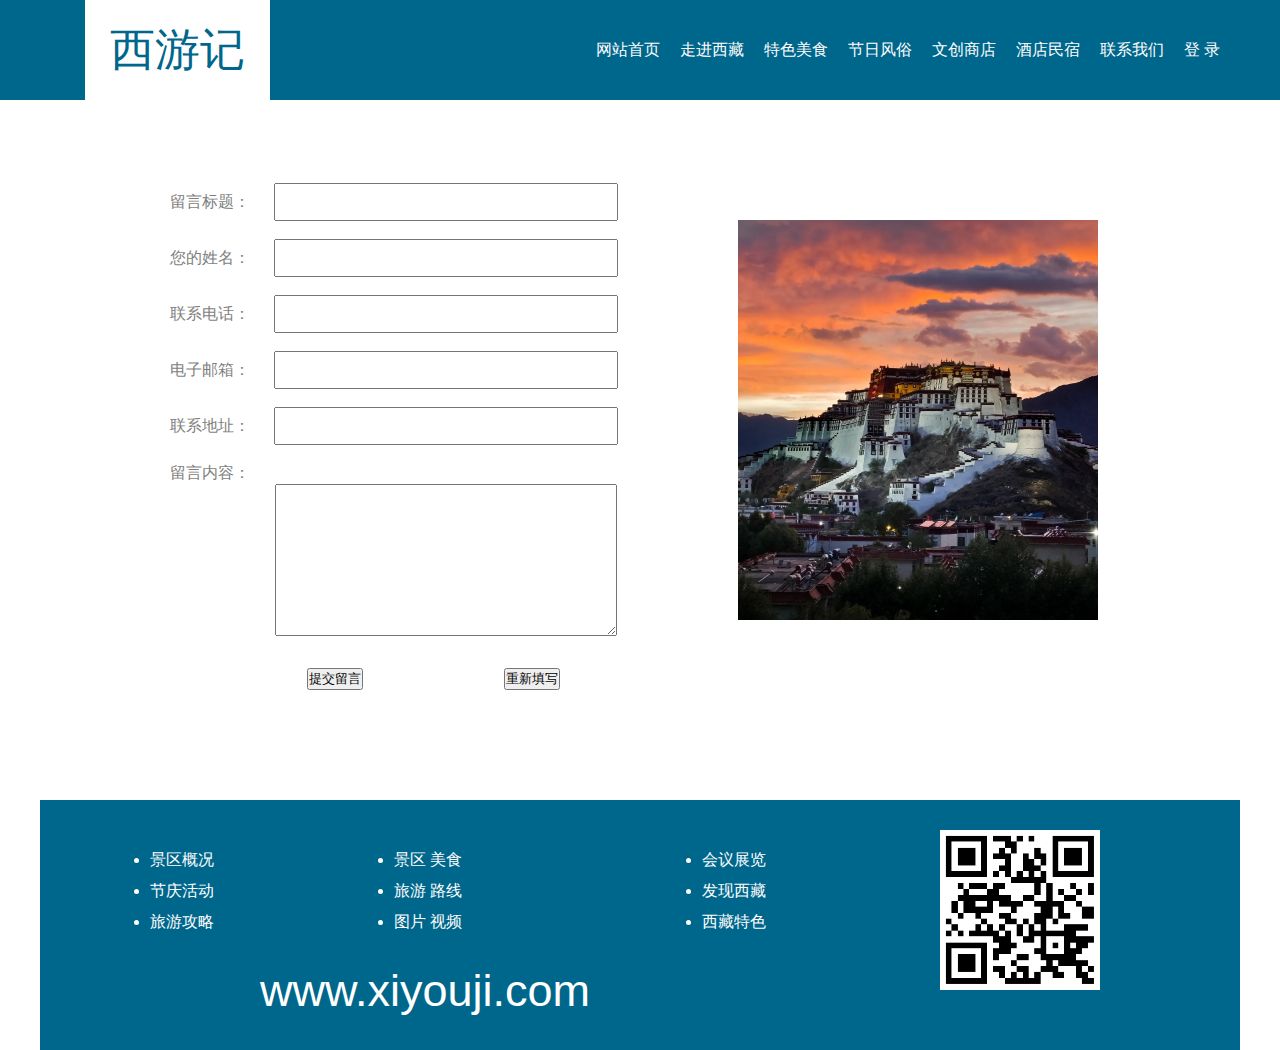
<file: html/contact.html>
<!DOCTYPE html>
<html lang="en">

<head>
  <meta charset="UTF-8" />
  <meta http-equiv="X-UA-Compatible" content="IE=edge" />
  <meta name="viewport" content="width=device-width, initial-scale=1.0" />
  <title>联系我们</title>
  <link rel="stylesheet" href="../css/base.css" />
  <link rel="stylesheet" href="../css/nav.css" />
  <link rel="stylesheet" href="../css/contact.css" />
  
</head>

<body>
  <header>
   <!-- nav-start -->
   <div class="nav">
    <div class="wrapper">
      <div class="title">西游记</div>
      <div class="navbar">
        <ul class="sort">
          <li><a href="../html/login.html">登  录</a> </li>
          <li><a href="../html/contact.html">联系我们</a> </li>
          <li> <a href="../html/hotel.html">酒店民宿</a> </li>
          <li><a href="../html/shop.html">文创商店</a> </li>
          <li><a href="../html/culture.html">节日风俗</a> </li>
          <li><a href="../html/cuisine.html">特色美食</a> </li>
          <li><a href="../html/viewshow.html">走进西藏</a> </li>
          <li><a href="../html/index.html">网站首页</a> </li>
        </ul>
      </div>
    </div>
  </div>
  <!-- nav end -->
  </header>
  <div class="wrapper">
    <div class="big_box">
      <div class="left">
        <div class="list">
          <br />
          <form action="#" method="post" name="form">
            <label for="title">留言标题：</label>
            <input type="text" id="title" /><br /><br />
            <label for="username">您的姓名：</label>
            <input type="text" id="username" /><br /><br />
            <label for="phone">联系电话：</label>
            <input type="text" id="phone" /><br /><br />
            <label for="email">电子邮箱：</label>
            <input type="text" id="email" /><br /><br />
            <label for="ad">联系地址：</label>
            <input type="text" id="ad" /><br /><br />
            <label for="contents">留言内容：</label><br />
            <textarea id="contents" cols="30" rows="10"></textarea><br /><br />
            <button class="bt_1">提交留言</button>
            <button class="bt_2">重新填写</button>
          </form>
        </div>
      </div>
      <div class="right">
        <img src="../images/scenery13.jpg" alt="">
      </div>
    </div>
     <!-- footer start-->
    <div class="footer">
      <ul class="sort1">
        <li><a href="#">景区概况</a></li><br>
        <li><a href="#">节庆活动</a></li><br>
        <li><a href="#">旅游攻略</a></li>
      </ul>
      <ul class="sort2">
        <li><a href="#">景区 美食</a></li><br>
        <li><a href="#">旅游 路线</a></li><br>
        <li><a href="#">图片 视频</a></li>
      </ul>
      <ul class="sort3">
        <li><a href="#">会议展览</a></li><br>
        <li><a href="#">发现西藏</a></li><br>
        <li><a href="#">西藏特色</a></li>
      </ul>
      <img src="../images/erweima.jpg">
      <p class="website">www.xiyouji.com</p>
    </div>
  </div>
    <!-- footer end -->
</body>

</html>
</file>
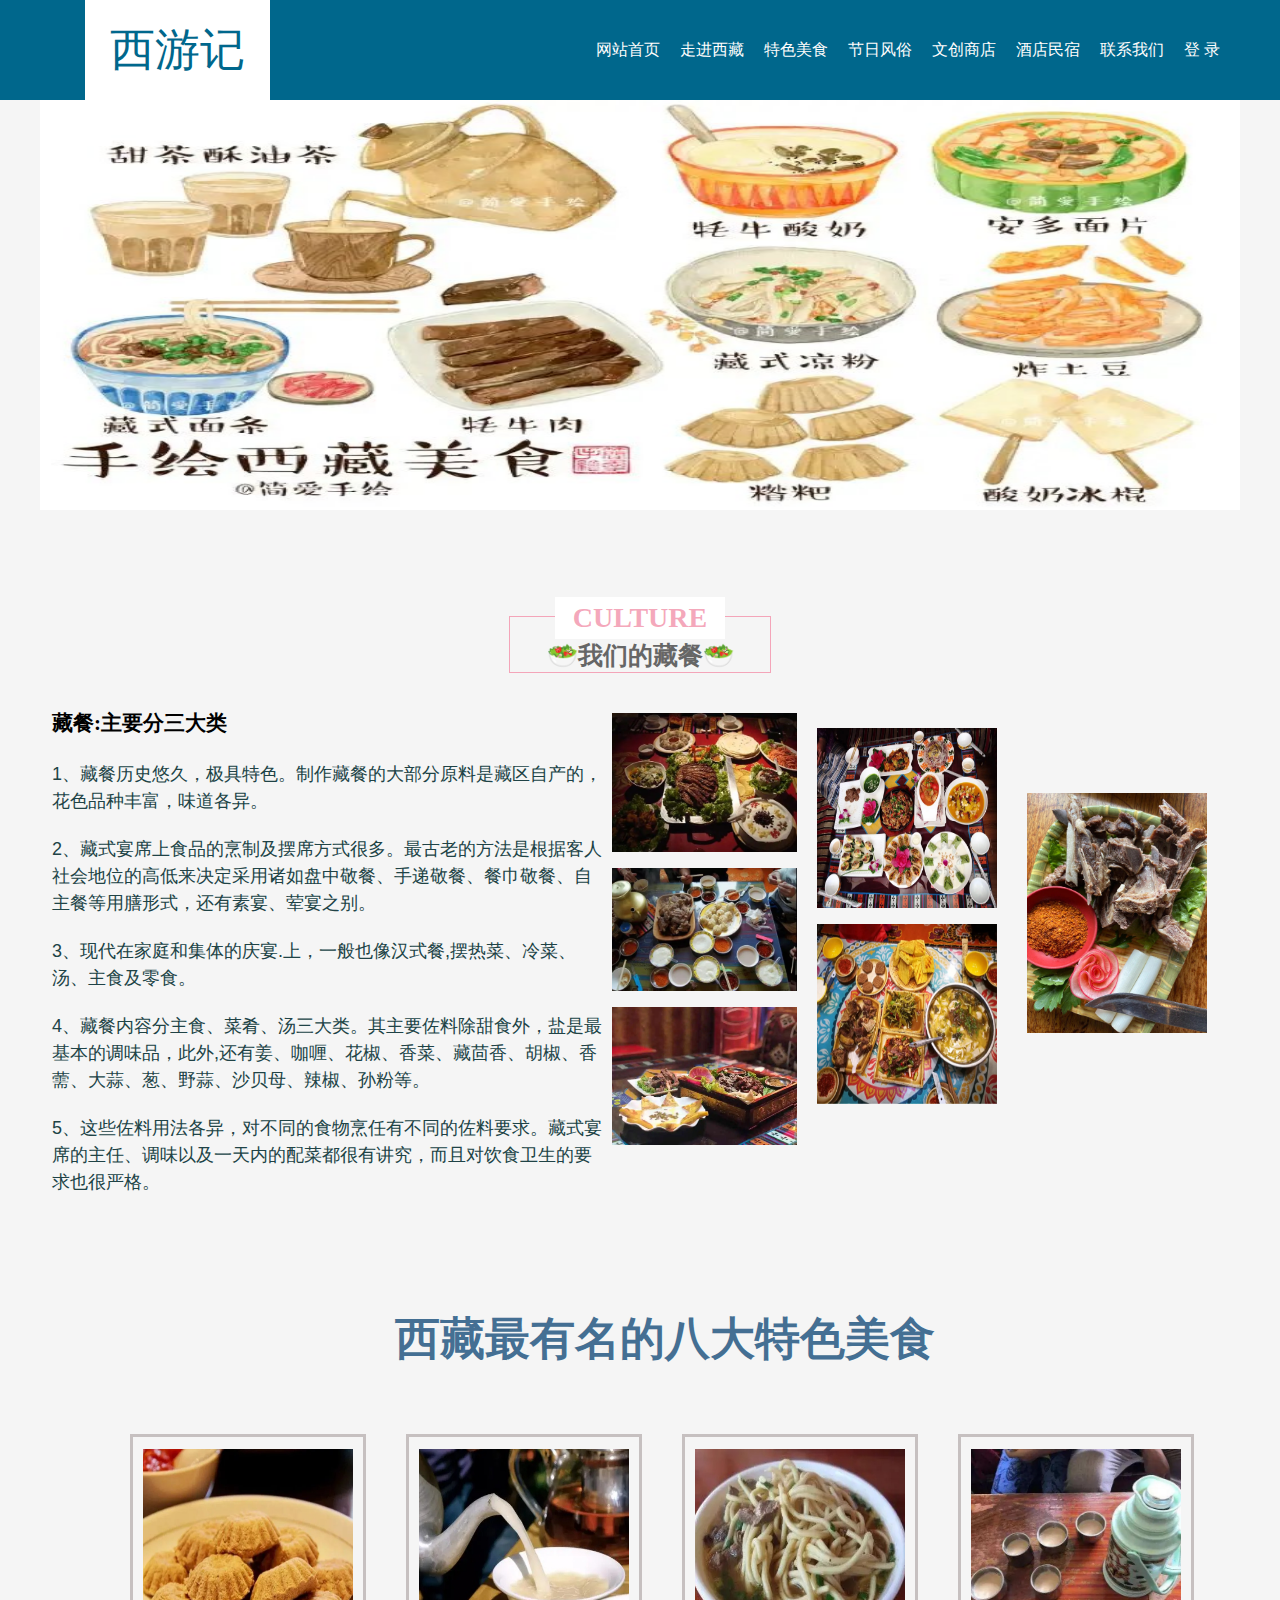
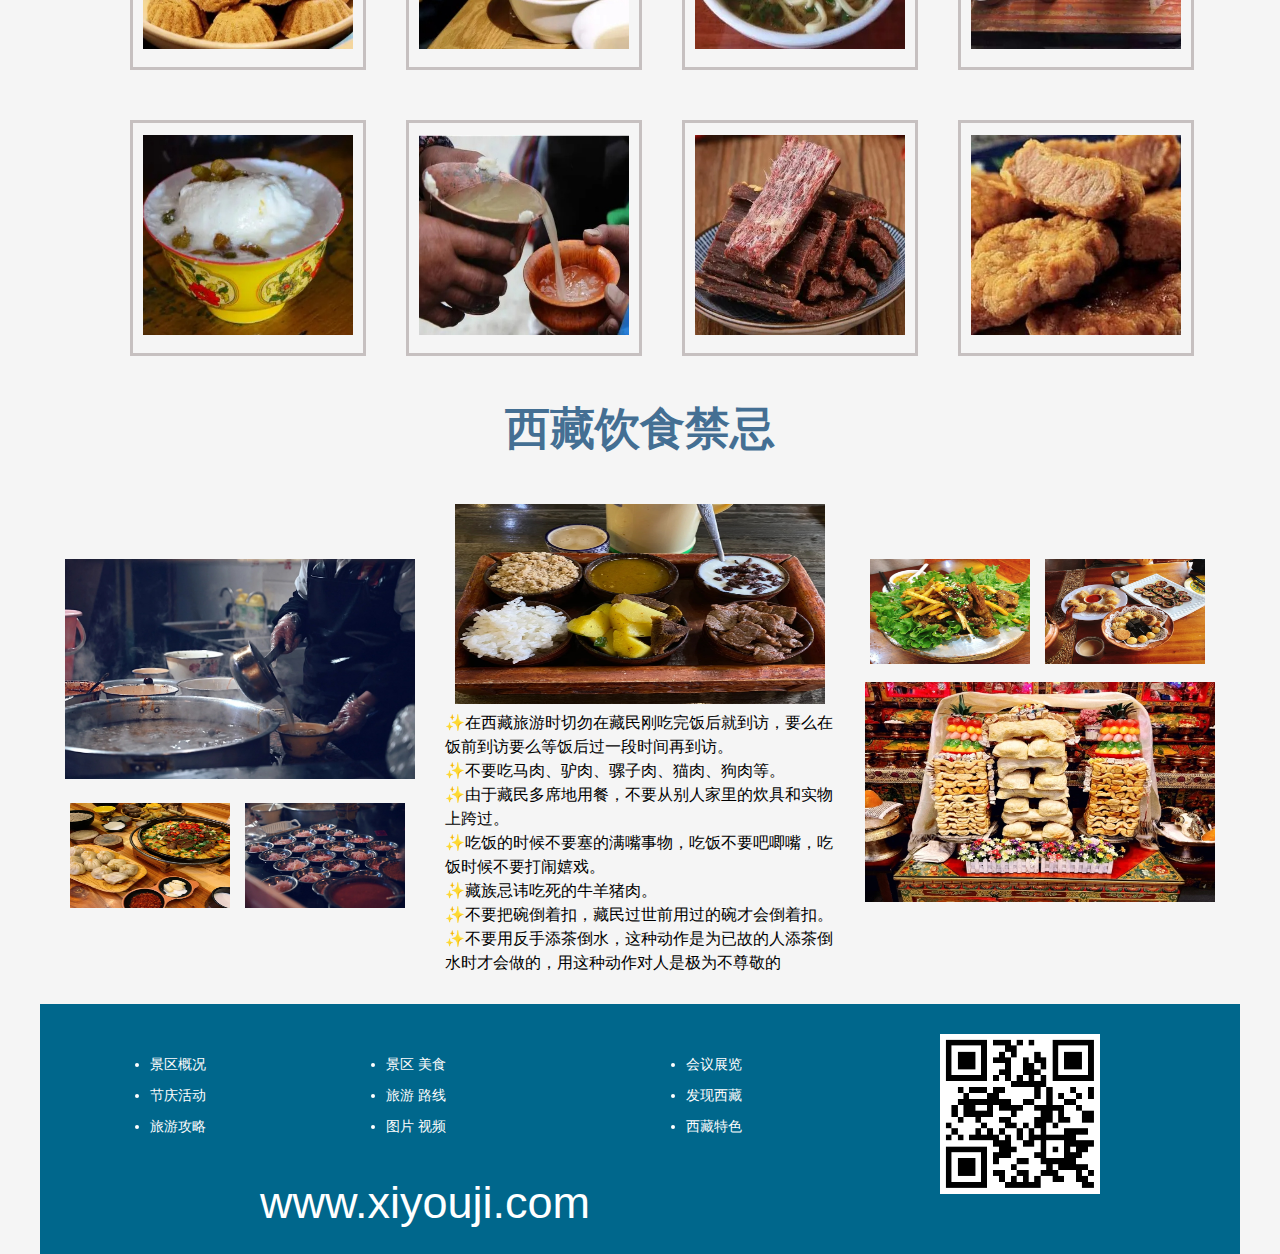
<file: html/cuisine.html>
<!DOCTYPE html>
<html lang="en">
<head>
    <meta charset="UTF-8">
    <meta http-equiv="X-UA-Compatible" content="IE=edge">
    <meta name="viewport" content="width=device-width, initial-scale=1.0">
    <title>美食</title>
    <link rel="stylesheet" href="../css/base.css">
    <link rel="stylesheet" href="../css/nav.css">
    <link rel="stylesheet" href="../css/cui.css">
</head>
<body>
    <header>
        <!-- nav-start -->
    <div class="nav">
      <div class="wrapper">
        <div class="title">西游记</div>
        <div class="navbar">
          <ul class="sort">
            <li><a href="../html/login.html">登  录</a> </li>
            <li><a href="../html/contact.html">联系我们</a> </li>
            <li> <a href="../html/hotel.html">酒店民宿</a> </li>
            <li><a href="../html/shop.html">文创商店</a> </li>
            <li><a href="../html/culture.html">节日风俗</a> </li>
            <li><a href="../html/cuisine.html">特色美食</a> </li>
            <li><a href="../html/viewshow.html">走进西藏</a> </li>
            <li><a href="../html/index.html">网站首页</a> </li>
          </ul>
        </div>
      </div>
    </div>
    <!-- nav end -->
    </header>
    <div class="wrapper">
      <div class="banner">
        <img src="../images/cuision1.png" alt="">
    </div>
      <!-- culture start -->
    <div class="culture">
        <div class="cul-title">
          <p>culture</p>
          <span>🥗我们的藏餐🥗</span>
        </div>
        <div class="introduce">
          <div class="int-text">
            <h2>藏餐:主要分三大类</h2>
            <br>
            <p>1、藏餐历史悠久，极具特色。制作藏餐的大部分原料是藏区自产的，花色品种丰富，味道各异。</p>
            <br>
            <p>2、藏式宴席上食品的烹制及摆席方式很多。最古老的方法是根据客人社会地位的高低来决定采用诸如盘中敬餐、手递敬餐、餐巾敬餐、自主餐等用膳形式，还有素宴、荤宴之别。</p>
            <br>
            <p>3、现代在家庭和集体的庆宴.上，一般也像汉式餐,摆热菜、冷菜、汤、主食及零食。</p>
            <br>
            <p>4、藏餐内容分主食、菜肴、汤三大类。其主要佐料除甜食外，盐是最基本的调味品，此外,还有姜、咖喱、花椒、香菜、藏茴香、胡椒、香薷、大蒜、葱、野蒜、沙贝母、辣椒、孙粉等。</p>
            <br>
            <p>5、这些佐料用法各异，对不同的食物烹任有不同的佐料要求。藏式宴席的主任、调味以及一天内的配菜都很有讲究，而且对饮食卫生的要求也很严格。</p>
            <br>
          </div>
          <div class="int-left">
            <img src="../images/cuision3.png" alt="">
            <img src="..//images/cuision4.png" alt="">
            <img src="../images/cuision5.png" alt="">
          </div>
          <div class="int-middle">
            <img src="../images/cuision6.png" alt="">
            <img src="../images/cuision7.png" alt="">
          </div>
          <div class="int-right">
            <img src="../images/cuision8.png" >
          </div>
        </div>
      </div>
      <!-- culture end -->
      <!-- tasty start -->
      <div class="tasty">
        <h1>西藏最有名的八大特色美食</h1>
        <div class="special">
            <div class="tasty1">
                <img src="../images/food1.png" >
                <p>
                    糌粑是藏族牧民的一种主食，它是将青稞炒面，先炒后磨，吃的时候加入少量的酥油茶、奶渣、
                    糖等拌匀，用手捏成块就可以放在嘴里吃了。这种食物热量比较大，可以帮助人身体补充热量，
                    其次营养价值又高，常吃它可以帮助藏族牧民充饥御寒。
                </p>
            </div>
            <div class="tasty2">
                <img src="../images/food2.jpg" >
                <p>
                    藏族酥油茶是藏民餐餐必备的茶饮，它主要是用酥油和浓茶制成，口感多样，咸中透着香，甘中有
                    甜，这种茶寒冷的时候喝可以驱寒，吃肉的时候喝可以解腻，饿的时候喝可以充饥，困的时候喝还
                    能解乏提神。
                </p>
            </div>
            <div class="tasty3">
                <img src="../images/food3.jpg" >
                <p>
                    藏面是青藏高原特有的一种面食，也叫碱面，和平原地区的其它面食都不太一样，第一次吃可能很多
                    人会有点不习惯，它色泽微黄，像清汤面，吃着就好像面未完全煮熟透，有点夹生，面量不多。其实
                    藏面的精髓在于汤，因为藏面的汤特别好喝，一般都是用牦牛肉、牦牛骨熬制的骨汤，不添加任何添
                    加剂，都非常鲜美。
                </p>
            </div>
            <div class="tasty4">
                <img src="../images/food4.jpg" >
                <p>
                    藏式甜茶是很多外来游客们的最爱，尤其是拉萨的甜茶，在藏区最有名，说它是甜茶，实际上倒像是一
                    杯奶茶，入口先喝到奶香味，其次才是茶香味。它主要是用红茶、牛奶、白糖等食材制作的，做好的甜
                    茶颜色呈乳黄色，略有点稠，不透明，趁热去喝，香甜可口。
                </p>
            </div>
            <div class="tasty5">
                <img src="../images/food5.jpg" >
                <p>
                    牦牛酸奶是民间非常传统的奶制冷饮，营养丰富，助消化。它是用牦牛奶制作，这种酸奶表层结为含奶油
                    的黄色硬脂奶皮，扒开奶皮，软嫩黏稠的酸奶象豆腐脑一样洁白如雪，芳香扑鼻，入口，酸甜凉爽宜人。
                </p>
            </div>
            <div class="tasty6">
                <img src="../images/food6.jpg">
                <p>
                    青稞酒是藏民最爱喝的一种酒，也是当地人逢年过节，结婚生子，给亲朋好友送礼必不可少的酒。它主要是
                    用青稞制成的，这种酒喝到嘴里绵甜纯净，清香醇厚，并且喝完不会感觉到口渴，头也不会痛。
                </p>
            </div>
            <div class="tasty7">
                <img src="../images/food7.jpg">
                <p>
                    风干牦牛肉干是藏民特别喜爱的一种美食，也是当地的一大特产，都是选择优质的高原牦牛肉经过自然风
                    干晾晒而成，肉干的纹理清晰，看起来可能比较硬，颜色暗红偏黑，但是吃到嘴里疏松又细腻，肉质紧致，
                    越嚼越香。
                </p>
            </div>
            <div class="tasty8">
                <img src="../images/food8.jpg" >
                <p>
                    炸灌肺是西藏的一种特色风味小吃，也叫“洛乍”，在拉萨比较多见，它一般都是用羊肺搭配上面粉、酥油
                    等食材，经过了先煮后炸而成，炸出来的色泽呈现淡褐色，外边酥脆，里边软。
                </p>
            </div>
        </div>
    </div>
    <!-- tasty end -->
          <!-- custom start -->
   <div class="custom">
    <h1>西藏饮食禁忌</h1>
    <div class="content">
      <div class="con-left">
        <div class="custom1"><img src="../images/custom1.jpg" ></div>
        <div class="custom2"><img src="../images/custom3.jpg" ></div>
        <div class="custom3"><img src="../images/custom7.jpg" ></div>
      </div>
      <div class="con-middle">
        <div><img src="../images/custom4.jpg"></div>
        <p>✨在西藏旅游时切勿在藏民刚吃完饭后就到访，要么在饭前到访要么等饭后过一段时间再到访。</p>
        <p>✨不要吃马肉、驴肉、骡子肉、猫肉、狗肉等。</p>
        <p>✨由于藏民多席地用餐，不要从别人家里的炊具和实物上跨过。</p>
        <p>✨吃饭的时候不要塞的满嘴事物，吃饭不要吧唧嘴，吃饭时候不要打闹嬉戏。</p>
        <p>✨藏族忌讳吃死的牛羊猪肉。</p>
        <p>✨不要把碗倒着扣，藏民过世前用过的碗才会倒着扣。</p>
        <p>✨不要用反手添茶倒水，这种动作是为已故的人添茶倒水时才会做的，用这种动作对人是极为不尊敬的</p>
      </div>
      <div class="con-right">
        <div class="custom4"><img src="../images/custom6.jpg" ></div>
        <div class="custom5"><img src="../images/custom5.jpg" ></div>
        <div class="custom6"><img src="../images/custom2.jpg" ></div>
      </div>
    </div>
    <!-- custom end -->
    </div>
        <!-- footer start-->
    <div class="footer">
        <ul class="sort1">
            <li><a href="#">景区概况</a></li><br>
            <li><a href="#">节庆活动</a></li><br>
            <li><a href="#">旅游攻略</a></li>
        </ul>
        <ul class="sort2">
            <li><a href="#">景区 美食</a></li><br>
            <li><a href="#">旅游 路线</a></li><br>
            <li><a href="#">图片 视频</a></li>
        </ul>
        <ul class="sort3">
            <li><a href="#">会议展览</a></li><br>
            <li><a href="#">发现西藏</a></li><br>
            <li><a href="#">西藏特色</a></li>
        </ul>
        <img src="../images/erweima.jpg">
        <p class="website">www.xiyouji.com</p>
    </div>
        <!-- footer end -->

</body>
</html>
</file>
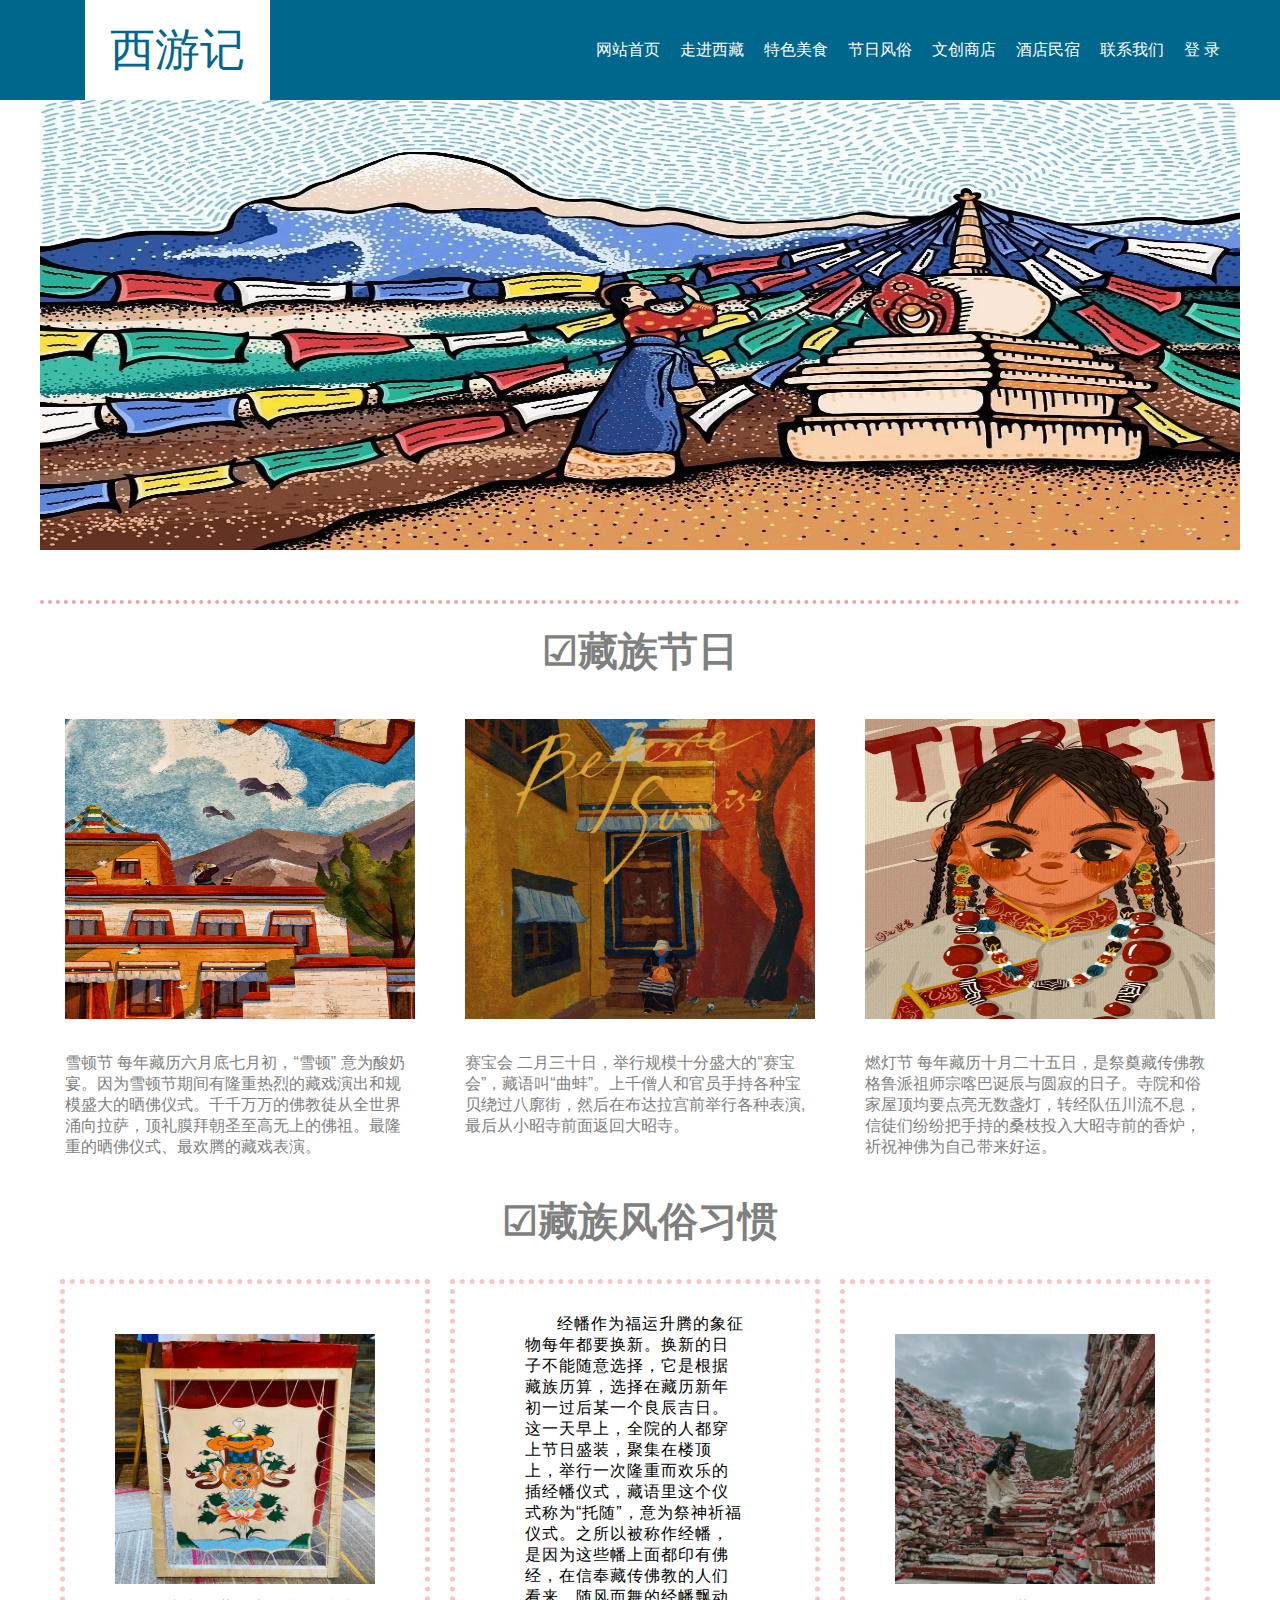
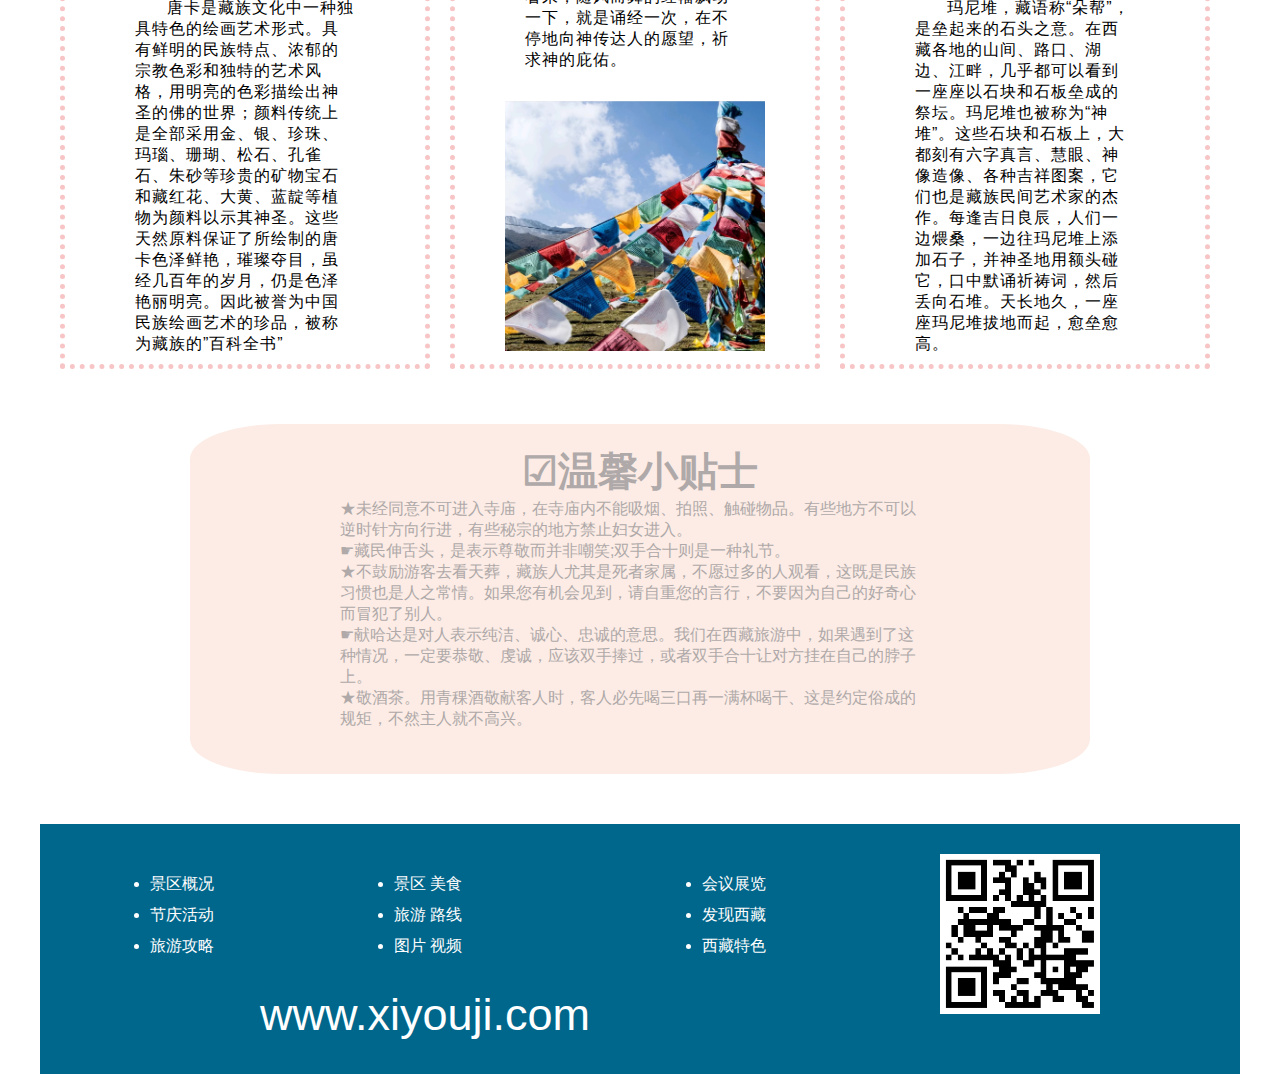
<file: html/culture.html>
<!DOCTYPE html>
<html lang="en">

<head>
  <meta charset="UTF-8">
  <meta http-equiv="X-UA-Compatible" content="IE=edge">
  <meta name="viewport" content="width=device-width, initial-scale=1.0">
  <title>节日风俗</title>
  <link rel="stylesheet" href="../css/base.css">
  <link rel="stylesheet" href="../css/nav.css">
  <link rel="stylesheet" href="../css/culture.css">
</head>

<body>
  <header>
    <!-- nav-start -->
    <div class="nav">
      <div class="wrapper">
        <div class="title">西游记</div>
        <div class="navbar">
          <ul class="sort">
            <li><a href="../html/login.html">登  录</a> </li>
            <li><a href="../html/contact.html">联系我们</a> </li>
            <li> <a href="../html/hotel.html">酒店民宿</a> </li>
            <li><a href="../html/shop.html">文创商店</a> </li>
            <li><a href="../html/culture.html">节日风俗</a> </li>
            <li><a href="../html/cuisine.html">特色美食</a> </li>
            <li><a href="../html/viewshow.html">走进西藏</a> </li>
            <li><a href="../html/index.html">网站首页</a> </li>
          </ul>
        </div>
      </div>
    </div>
    <!-- nav end -->
  </header>
  <div class="wrapper">
    <!-- 焦点图start -->
    <div class="banner">
      <img src="../images/culture-banner.jpg">
    </div>
    <!-- 轮播图end -->
    <div class="asd">
      <h2>☑藏族节日</h2>
      <div class="festival1">
        <img src="../images/culture1.jpg">
        <p>雪顿节
          每年藏历六月底七月初，“雪顿” 意为酸奶宴。因为雪顿节期间有隆重热烈的藏戏演出和规模盛大的晒佛仪式。千千万万的佛教徒从全世界涌向拉萨，顶礼膜拜朝圣至高无上的佛祖。最隆重的晒佛仪式、最欢腾的藏戏表演。</p>
      </div>
      <div class="festival2">
        <img src="../images/culture2.jpg">
        <p>赛宝会
          二月三十日，举行规模十分盛大的“赛宝会”，藏语叫“曲蚌”。上千僧人和官员手持各种宝贝绕过八廓街，然后在布达拉宫前举行各种表演,最后从小昭寺前面返回大昭寺。</p>
      </div>
      <div class="festival3">
        <img src="../images/culture3.jpg">
        <p>燃灯节
          每年藏历十月二十五日，是祭奠藏传佛教格鲁派祖师宗喀巴诞辰与圆寂的日子。寺院和俗家屋顶均要点亮无数盏灯，转经队伍川流不息，信徒们纷纷把手持的桑枝投入大昭寺前的香炉，祈祝神佛为自己带来好运。</p>
      </div>
    </div>
    <!-- 介绍start -->
    <div class="introduce">
      <h2>☑藏族风俗习惯</h2>
      <div class="tangka">
        <img src="../images/tangka.jpg">
        <p>
          唐卡是藏族文化中一种独具特色的绘画艺术形式。具有鲜明的民族特点、浓郁的宗教色彩和独特的艺术风格，用明亮的色彩描绘出神圣的佛的世界；颜料传统上是全部采用金、银、珍珠、玛瑙、珊瑚、松石、孔雀石、朱砂等珍贵的矿物宝石和藏红花、大黄、蓝靛等植物为颜料以示其神圣。这些天然原料保证了所绘制的唐卡色泽鲜艳，璀璨夺目，虽经几百年的岁月，仍是色泽艳丽明亮。因此被誉为中国民族绘画艺术的珍品，被称为藏族的”百科全书”
        </p>
      </div>
      <div class="jingfan">
        <p>
          经幡作为福运升腾的象征物每年都要换新。换新的日子不能随意选择，它是根据藏族历算，选择在藏历新年初一过后某一个良辰吉日。这一天早上，全院的人都穿上节日盛装，聚集在楼顶上，举行一次隆重而欢乐的插经幡仪式，藏语里这个仪式称为“托随”，意为祭神祈福仪式。之所以被称作经幡，是因为这些幡上面都印有佛经，在信奉藏传佛教的人们看来，随风而舞的经幡飘动一下，就是诵经一次，在不停地向神传达人的愿望，祈求神的庇佑。
        </p>
        <img src="../images/jingfan.jpg">
      </div>
      <div class="manidui">
        <img src="../images/manidui.jpg">
        <p>
          玛尼堆，藏语称“朵帮”，是垒起来的石头之意。在西藏各地的山间、路口、湖边、江畔，几乎都可以看到一座座以石块和石板垒成的祭坛。玛尼堆也被称为“神堆”。这些石块和石板上，大都刻有六字真言、慧眼、神像造像、各种吉祥图案，它们也是藏族民间艺术家的杰作。每逢吉日良辰，人们一边煨桑，一边往玛尼堆上添加石子，并神圣地用额头碰它，口中默诵祈祷词，然后丢向石堆。天长地久，一座座玛尼堆拔地而起，愈垒愈高。
        </p>
      </div>
    </div>
    <!-- 介绍end -->
    <!-- 建议start -->
    <div class="advice">
      <h2>☑温馨小贴士</h2>
      <ul>
        <li>★未经同意不可进入寺庙，在寺庙内不能吸烟、拍照、触碰物品。有些地方不可以逆时针方向行进，有些秘宗的地方禁止妇女进入。</li>
        <li>☛藏民伸舌头，是表示尊敬而并非嘲笑;双手合十则是一种礼节。</li>
        <li>★不鼓励游客去看天葬，藏族人尤其是死者家属，不愿过多的人观看，这既是民族习惯也是人之常情。如果您有机会见到，请自重您的言行，不要因为自己的好奇心而冒犯了别人。</li>
        <li>☛献哈达是对人表示纯洁、诚心、忠诚的意思。我们在西藏旅游中，如果遇到了这种情况，一定要恭敬、虔诚，应该双手捧过，或者双手合十让对方挂在自己的脖子上。</li>
        <li>★敬酒茶。用青稞酒敬献客人时，客人必先喝三口再一满杯喝干、这是约定俗成的规矩，不然主人就不高兴。</li>
      </ul>
    </div>
    <!-- 建议end -->
    <!-- footer start-->
    <div class="footer">
      <ul class="sort1">
        <li><a href="#">景区概况</a></li><br>
        <li><a href="#">节庆活动</a></li><br>
        <li><a href="#">旅游攻略</a></li>
      </ul>
      <ul class="sort2">
        <li><a href="#">景区 美食</a></li><br>
        <li><a href="#">旅游 路线</a></li><br>
        <li><a href="#">图片 视频</a></li>
      </ul>
      <ul class="sort3">
        <li><a href="#">会议展览</a></li><br>
        <li><a href="#">发现西藏</a></li><br>
        <li><a href="#">西藏特色</a></li>
      </ul>
      <img src="../images/erweima.jpg">
      <p class="website">www.xiyouji.com</p>
    </div>
    <!-- footer end -->
  </div>
</body>

</html>
</file>
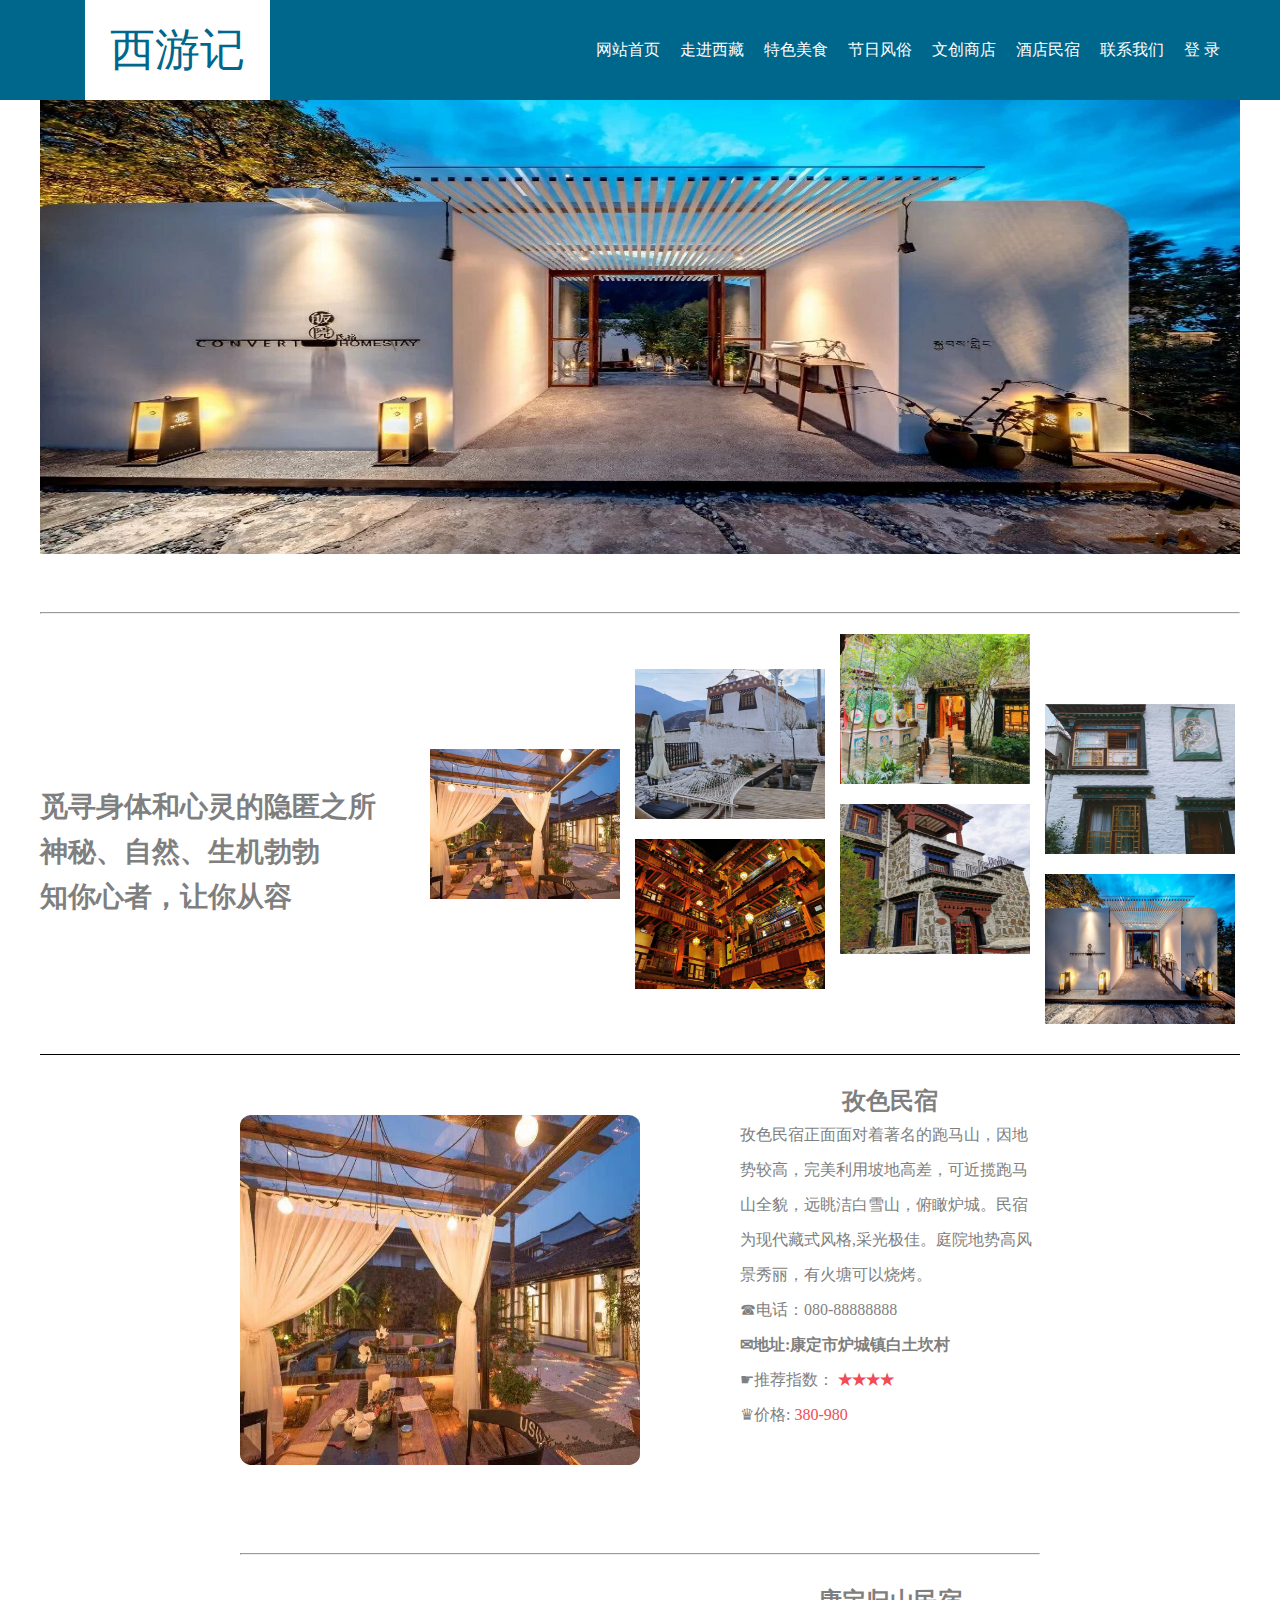
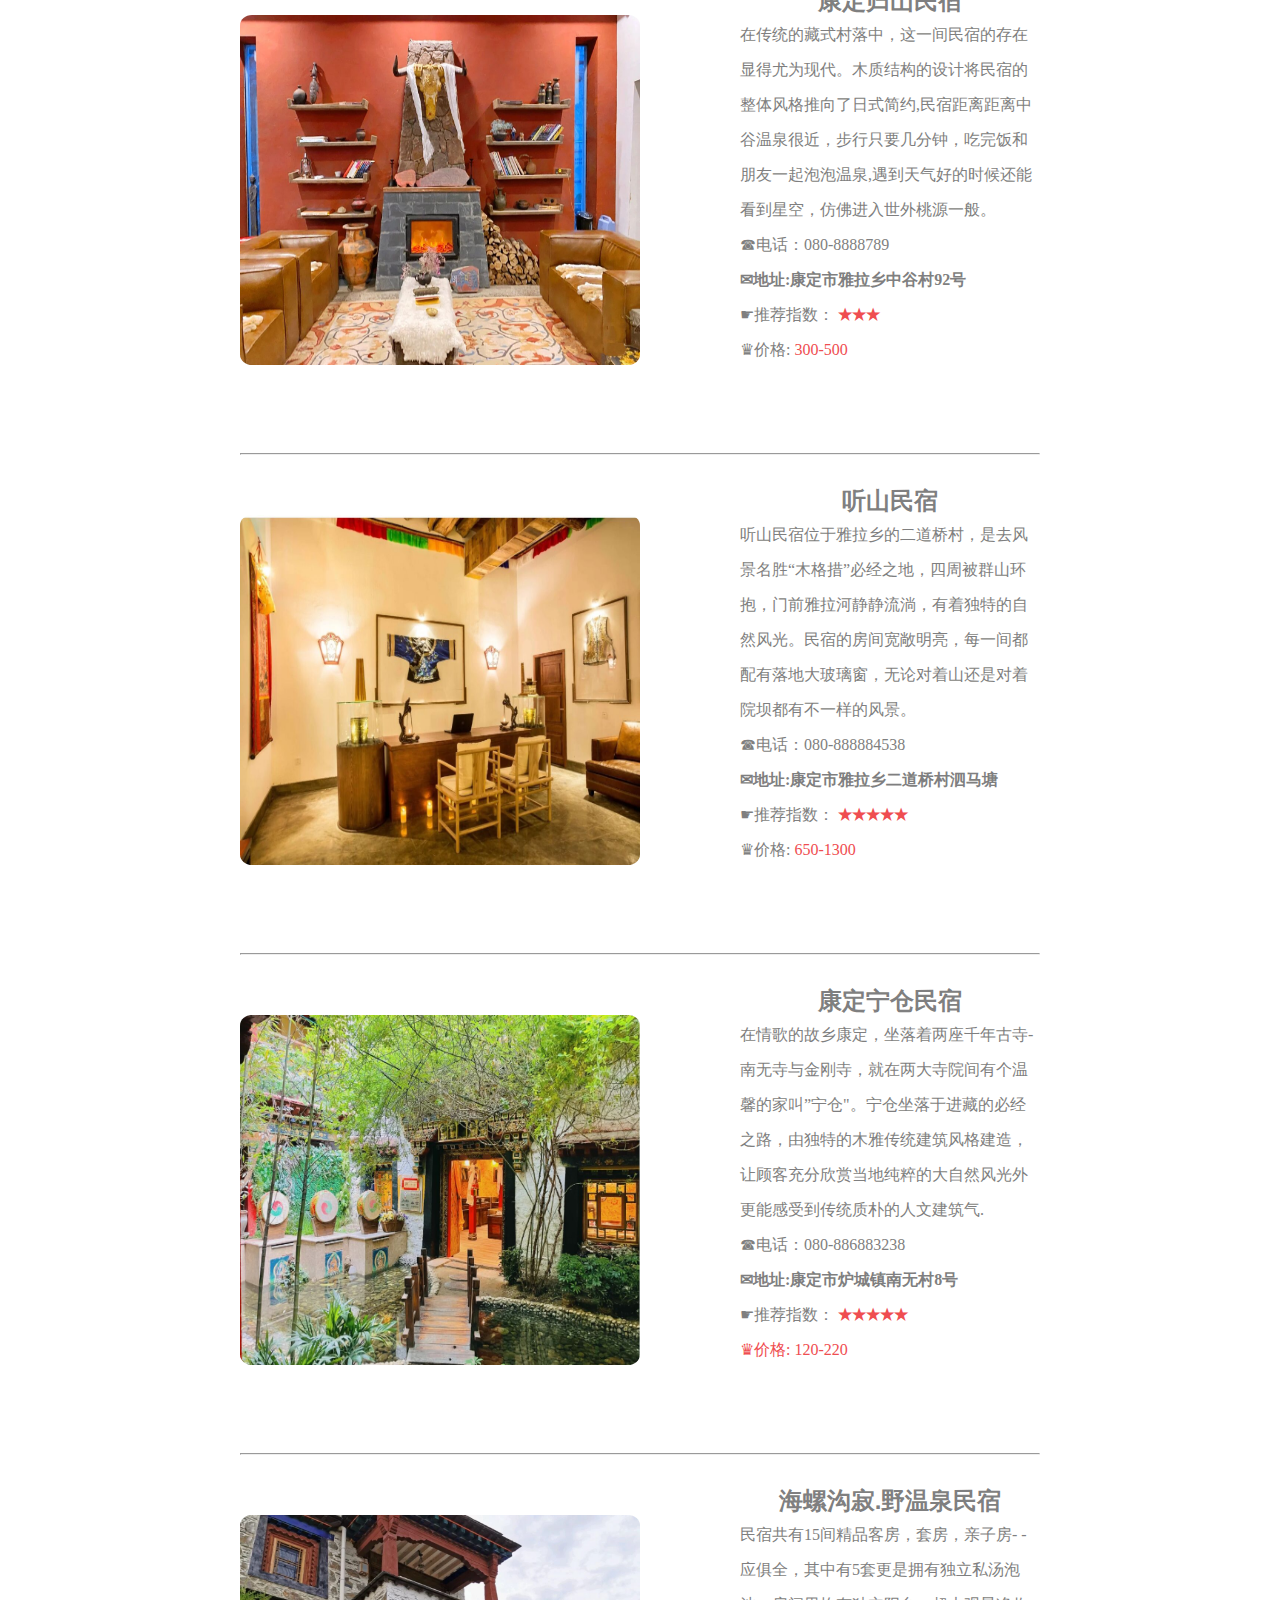
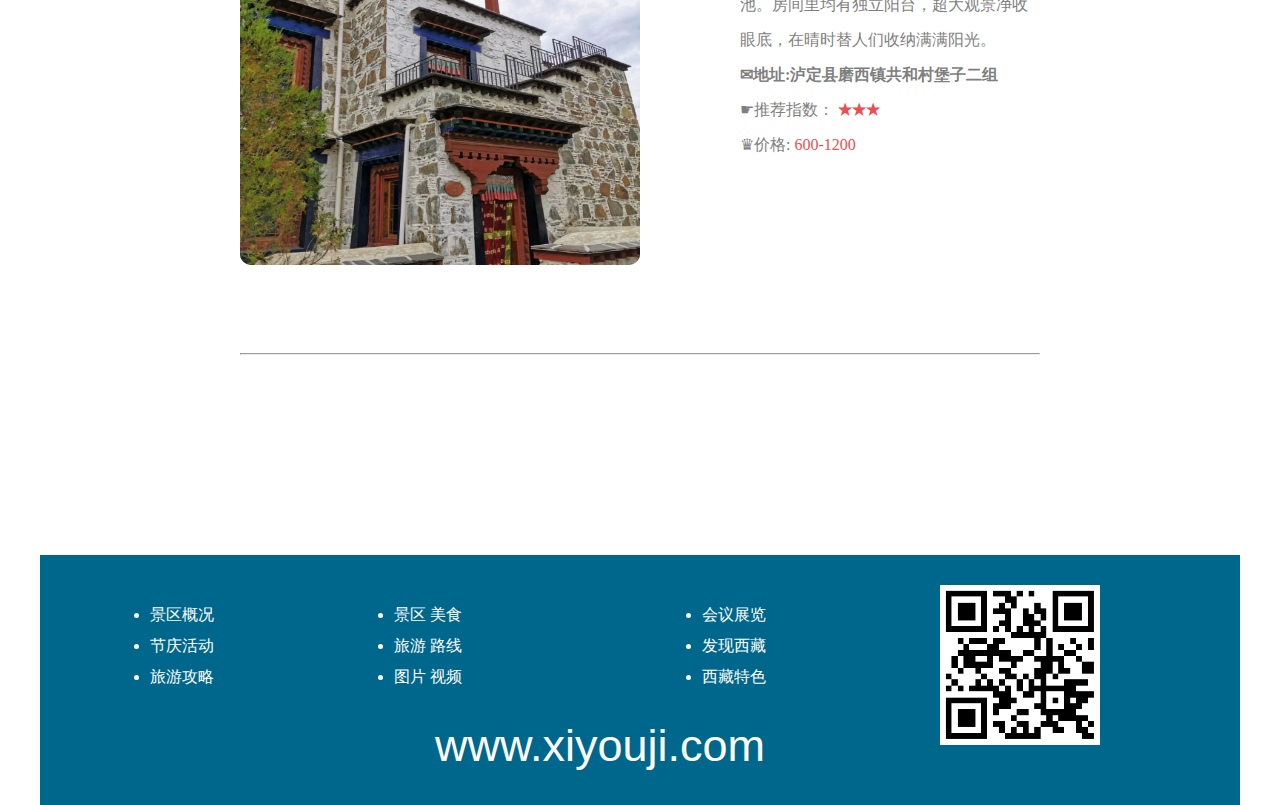
<file: html/hotel.html>
<!doctype html>
<html>

<head>
	<meta charset="utf-8">
	<title>酒店民宿</title>
	<link rel="stylesheet" href="../css/base.css">
	<link rel="stylesheet" href="../css/nav.css">
	<link rel="stylesheet" href="../css/hotel.css">
	<style type="text/css">
		/* .footer {
			width: 1247px;
			margin: 0 auto;
		}

		.top hr {
			width: 1247px;
		} */
	</style>
</head>

<body>
	<header>
		<!-- nav-start -->
		<div class="nav">
			<div class="wrapper">
				<div class="title">西游记</div>
				<div class="navbar">
					<ul class="sort">
						<li><a href="../html/login.html">登  录</a> </li>
						<li><a href="../html/contact.html">联系我们</a> </li>
						<li> <a href="../html/hotel.html">酒店民宿</a> </li>
						<li><a href="../html/shop.html">文创商店</a> </li>
						<li><a href="../html/culture.html">节日风俗</a> </li>
						<li><a href="../html/cuisine.html">特色美食</a> </li>
						<li><a href="../html/viewshow.html">走进西藏</a> </li>
						<li><a href="../html/index.html">网站首页</a> </li>
					</ul>
				</div>
			</div>
		</div>
		<!-- nav end -->
	</header>
<div class="wrapper">
	<div class="top"><img src="../images/hotel7.jpg"><br><br><br><br>
		<hr>
	</div>
	<div class="banner">
		<div class="banner-in">
			<h3>
				<strong>
					<span>觅寻身体和心灵的隐匿之所</span>
					神秘、自然、生机勃勃<br>
					知你心者，让你从容
				</strong>
			</h3>
			<img class="pic-one" src="../images/hotel1.jpg">
			<img class="pic-two" src="../images/hotel2.jpg">
			<img class="pic-three" src="../images/hotel3.jpg">
			<img class="pic-four" src="../images/hotel4.jpg">
			<img class="pic-five" src="../images/hotel5.jpg">
			<img class="pic-six" src="../images/hotel6.jpg">
			<img class="pic-seven" src="../images/hotel7.jpg">
		</div>
	</div>
	<div class="reco">
		<div class="reco-in">
			<div class="reco-into">
				<div class="reco-left"><img src="../images/hotel1.jpg"></div>
				<div class="reco-right">
					<h2>孜色民宿</h2>
					<p>
						孜色民宿正面面对着著名的跑马山，因地势较高，完美利用坡地高差，可近揽跑马山全貌，远眺洁白雪山，俯瞰炉城。民宿为现代藏式风格,采光极佳。庭院地势高风景秀丽，有火塘可以烧烤。<br>
						☎电话：080-88888888 <br>
						<strong>✉地址:康定市炉城镇白土坎村</strong><br>
						☛推荐指数：<span><strong> ★★★★ </strong></span> <br>
						♛价格: <span>380-980</span>
					</p>
				</div>
			</div>
			<br>
			<hr>
			<div class="reco-into">
				<div class="reco-left"><img src="../images/hotel8.jpg"></div>
				<div class="reco-right">
					<h2>康定归山民宿</h2>
					<p>
						在传统的藏式村落中，这一间民宿的存在显得尤为现代。木质结构的设计将民宿的整体风格推向了日式简约,民宿距离距离中谷温泉很近，步行只要几分钟，吃完饭和朋友一起泡泡温泉,遇到天气好的时候还能看到星空，仿佛进入世外桃源一般。<br>
						☎电话：080-8888789 <br>
						<strong>✉地址:康定市雅拉乡中谷村92号</strong><br>
						☛推荐指数：<span><strong> ★★★ </strong></span> <br>
						♛价格: <span>300-500</span>
					</p>
				</div>
			</div>
			<br>
			<hr>
			<div class="reco-into">
				<div class="reco-left"><img src="../images/hotel12.jpg"></div>
				<div class="reco-right">
					<h2>听山民宿</h2>
					<p>听山民宿位于雅拉乡的二道桥村，是去风景名胜“木格措”必经之地，四周被群山环抱，门前雅拉河静静流淌，有着独特的自然风光。民宿的房间宽敞明亮，每一间都配有落地大玻璃窗，无论对着山还是对着院坝都有不一样的风景。<br>
						☎电话：080-888884538 <br>
						<strong>✉地址:康定市雅拉乡二道桥村泗马塘</strong><br>
						☛推荐指数：<span><strong> ★★★★★</strong></span> <br>
						♛价格:<span> 650-1300</span>
					</p>
				</div>
			</div>
			<br>
			<hr>
			<div class="reco-into">
				<div class="reco-left"><img src="../images/hotel4.jpg"></div>
				<div class="reco-right">
					<h2>康定宁仓民宿</h2>
					<p>在情歌的故乡康定，坐落着两座千年古寺-南无寺与金刚寺，就在两大寺院间有个温馨的家叫”宁仓"。宁仓坐落于进藏的必经之路，由独特的木雅传统建筑风格建造，让顾客充分欣赏当地纯粹的大自然风光外更能感受到传统质朴的人文建筑气.<br>
						☎电话：080-886883238 <br>
						<strong>✉地址:康定市炉城镇南无村8号</strong><br>
						☛推荐指数：<span><strong> ★★★★★</strong></span> <br>
						<span>♛价格: 120-220</span>
					</p>
				</div>
			</div>
			<br>
			<hr>
			<div class="reco-into">
				<div class="reco-left"><img src="../images/hotel5.jpg"></div>
				<div class="reco-right">
					<h2>海螺沟寂.野温泉民宿</h2>
					<p>
						民宿共有15间精品客房，套房，亲子房- -应俱全，其中有5套更是拥有独立私汤泡池。房间里均有独立阳台，超大观景净收眼底，在晴时替人们收纳满满阳光。<br>
						<strong>✉地址:泸定县磨西镇共和村堡子二组</strong><br>
						☛推荐指数：<span><strong> ★★★</strong></span> <br>
						♛价格: <span>600-1200</span>
					</p>
				</div>
			</div>
			<br>
			<hr>
	</div>
	<div class="footer">
			<ul class="sort1">
			  <li><a href="#">景区概况</a></li><br>
			  <li><a href="#">节庆活动</a></li><br>
			  <li><a href="#">旅游攻略</a></li>
			</ul>
			<ul class="sort2">
			  <li><a href="#">景区 美食</a></li><br>
			  <li><a href="#">旅游 路线</a></li><br>
			  <li><a href="#">图片 视频</a></li>
			</ul>
			<ul class="sort3">
			  <li><a href="#">会议展览</a></li><br>
			  <li><a href="#">发现西藏</a></li><br>
			  <li><a href="#">西藏特色</a></li>
			</ul>
			<img src="../images/erweima.jpg">
			<p class="website">www.xiyouji.com</p>
		  </div>	
</div>
		
</body>

</html>
</file>
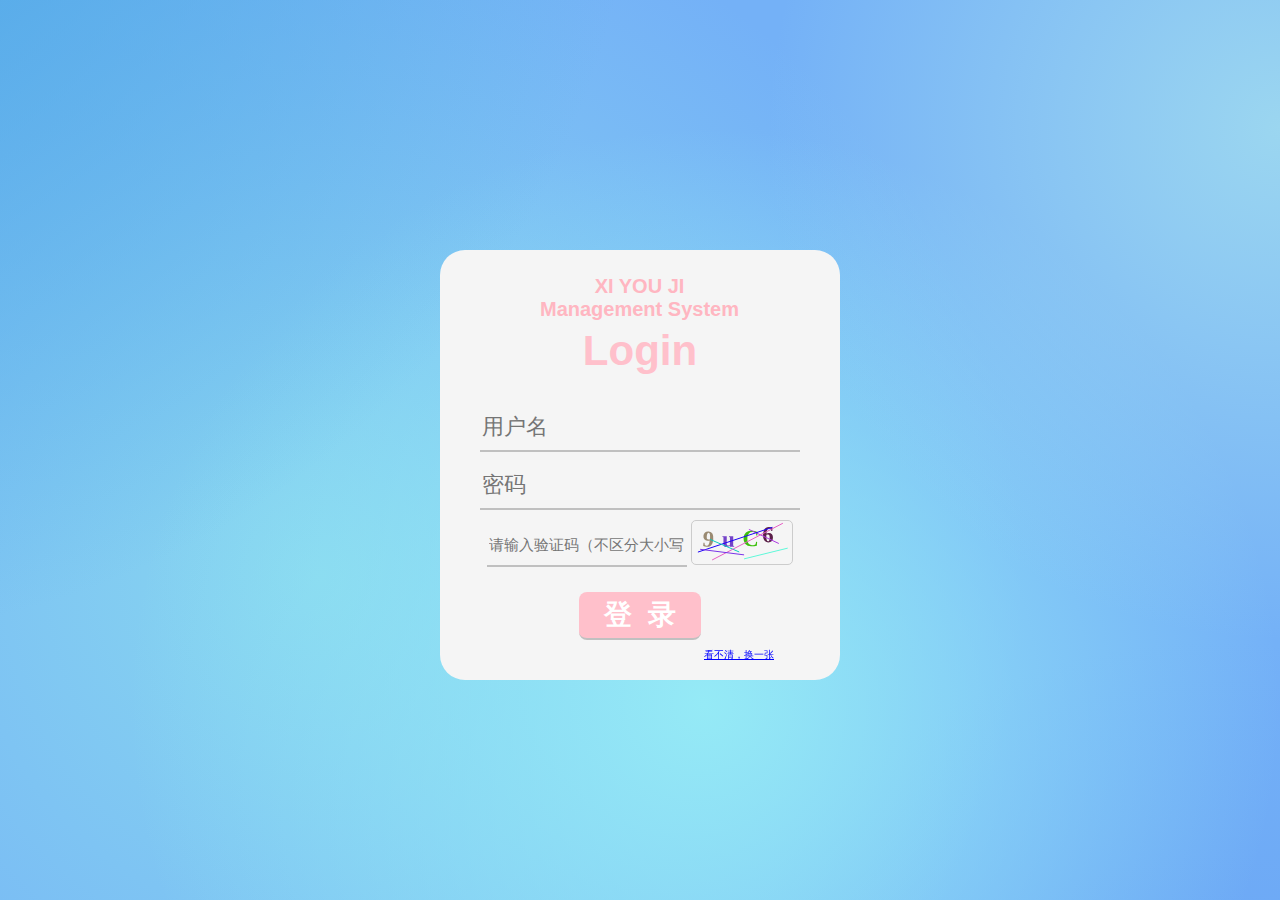
<file: html/login.html>
<html>

<head>
	<meta charset="utf-8">
	<title>系统登录页面</title>
	<link rel="stylesheet" href="../css/background.css" type="text/css">
	<script src="../css/jquery-3.6.0.min.js"></script>
</head>

<body>
	<form class="login" id="login">
		<p class="p1">XI YOU JI<br /> Management System
		</p>
		<p class="p2">Login</p>
		<br />
		<input type="text" placeholder="用户名" id="username" name="username">
		<input type="password" placeholder="密码" id="password" name="password">
		<br />
		<input type="text" value="" placeholder="请输入验证码（不区分大小写）" id="text" class="code">
		<canvas id="canvas"></canvas>
		<a onclick="changedraw()">看不清，换一张</a>
		<input type="button" class="btn" onclick="tijiao()" value="登  录">
	</form>

</body>
<script>
	var show_num = [];
	draw(show_num);
	//更换验证码
	function changedraw() {
		draw(show_num);
	}
	//判断验证码
	function sublim() {
		var val = document.getElementById("text").value;
		val = val.toUpperCase();
		var num = show_num.join("");
		num = num.toUpperCase();
		if (val == '') {
			alert('请输入验证码！');
			return false;
		} else if (val == num) {
			return true;
		} else {
			alert('验证码错误！\n请重新输入！');
			document.getElementById("text").value = '';
			draw(show_num);
			return false;
		}
	}
	//提交按钮
	function tijiao() {
		if (sublim()) {
			var username = $("#username").val();
			var password = $("#password").val();
			if (username == null || username == "" || password == null || password == "") {
				alert("用户名或密码不能为空！");
				return false;
			} else if (username == "123" && password == "123") {
				alert("登陆成功！")
				window.location.href = 'index.html';
			}
			else {
				alert("账号密码错误，请重新登陆！")
			}
		}
		else {
			return;
		}
	}
	//画验证码
	function draw(show_num) {
		var canvas_width = document.getElementById('canvas').clientWidth;
		var canvas_height = document.getElementById('canvas').clientHeight;
		var canvas = document.getElementById("canvas");//获取到canvas的对象，演员
		var context = canvas.getContext("2d");//获取到canvas画图的环境，演员表演的舞台
		canvas.width = canvas_width;
		canvas.height = canvas_height;
		var sCode = "A,B,C,E,F,G,H,J,K,L,M,N,P,Q,R,S,T,W,X,Y,Z,1,2,3,4,5,6,7,8,9,0,q,w,e,r,t,y,u,i,o,p,a,s,d,f,g,h,j,k,l,z,x,c,v,b,n,m,1,2,3,4,5,6,7,8,9,0";
		var aCode = sCode.split(",");
		var aLength = aCode.length;//获取到数组的长度

		for (var i = 0; i <= 3; i++) {
			var j = Math.floor(Math.random() * aLength);//获取到随机的索引值
			var deg = Math.random() * 30 * Math.PI / 180;//产生0~30之间的随机弧度
			var txt = aCode[j];//得到随机的一个内容
			show_num[i] = txt;
			var x = 10 + i * 20;//文字在canvas上的x坐标
			var y = 20 + Math.random() * 8;//文字在canvas上的y坐标
			context.font = "bold 23px 微软雅黑";

			context.translate(x, y);
			context.rotate(deg);

			context.fillStyle = randomColor();
			context.fillText(txt, 0, 0);

			context.rotate(-deg);
			context.translate(-x, -y);
		}
		for (var i = 0; i <= 5; i++) { //验证码上显示线条
			context.strokeStyle = randomColor();
			context.beginPath();
			context.moveTo(Math.random() * canvas_width, Math.random() * canvas_height);
			context.lineTo(Math.random() * canvas_width, Math.random() * canvas_height);
			context.stroke();
		}
	}
	function randomColor() {//得到随机的颜色值
		var r = Math.floor(Math.random() * 256);
		var g = Math.floor(Math.random() * 256);
		var b = Math.floor(Math.random() * 256);
		return "rgb(" + r + "," + g + "," + b + ")";
	}
</script>

</html>
</file>
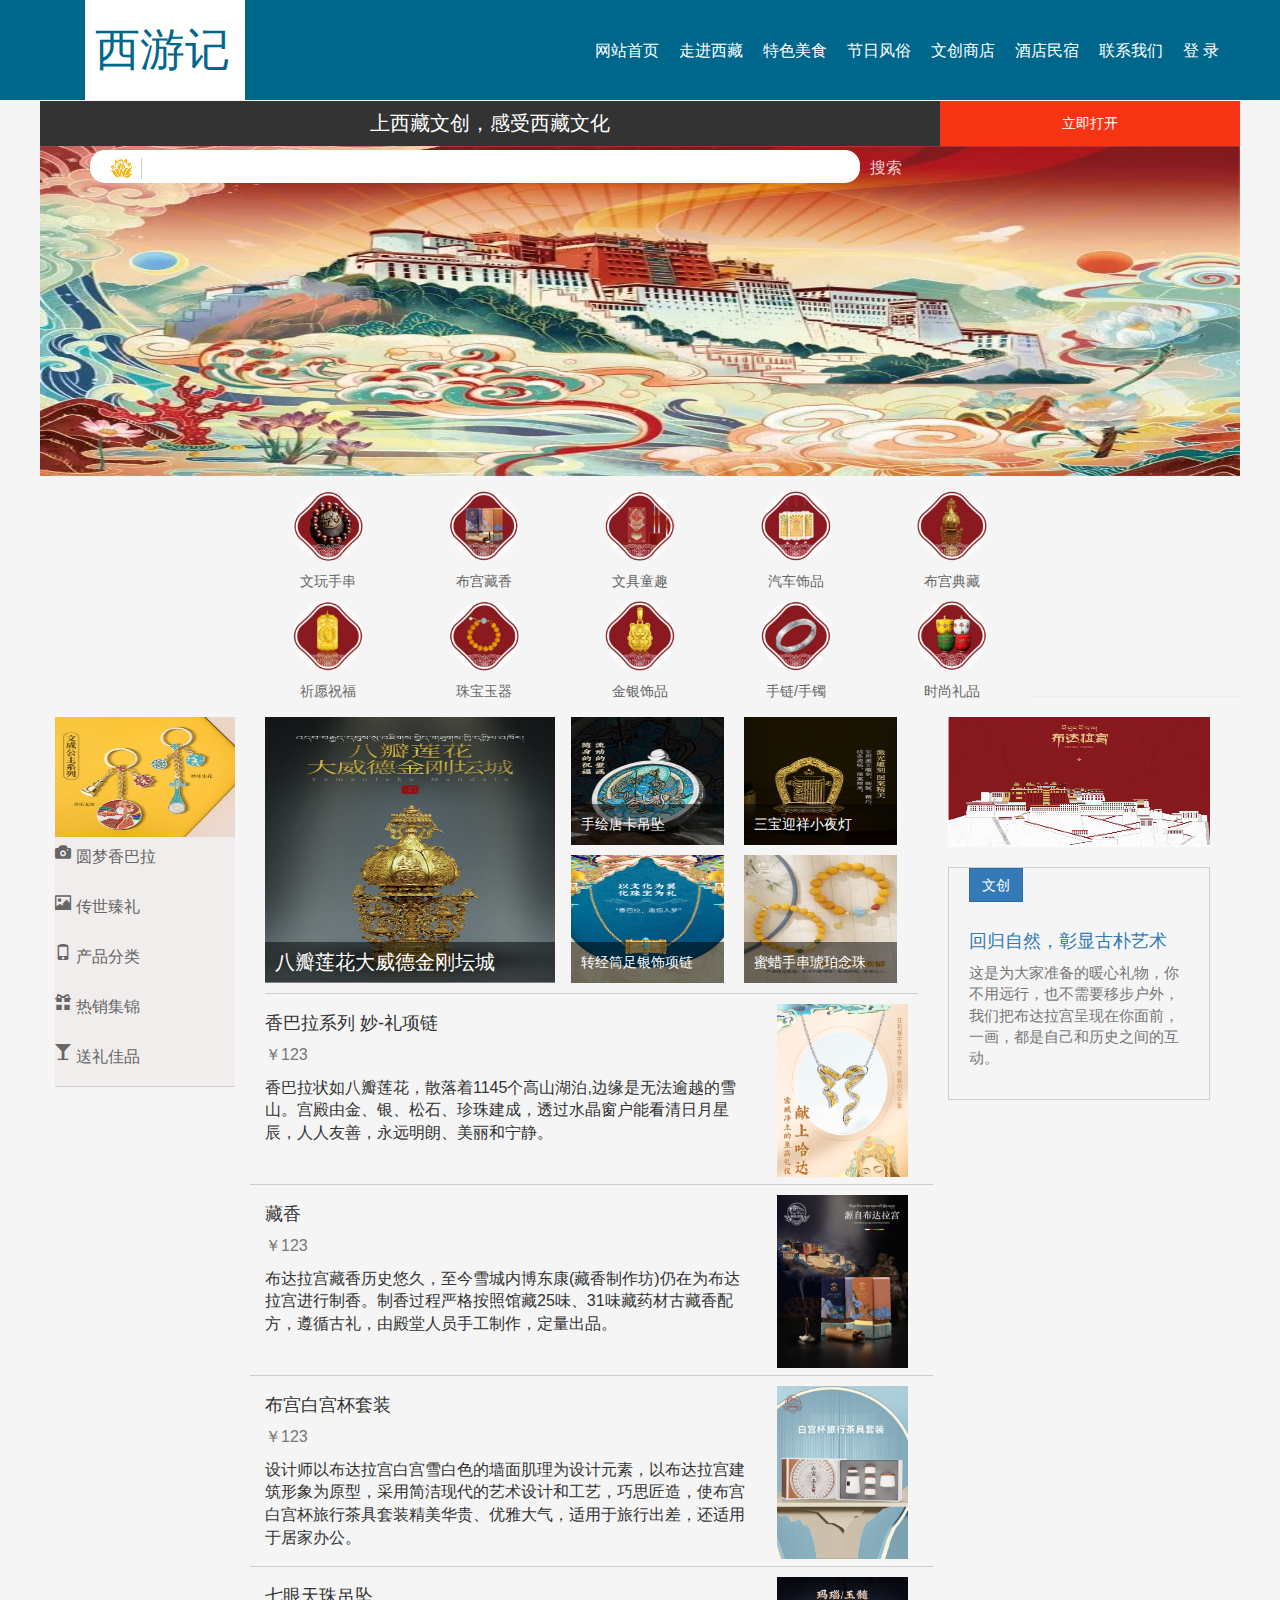
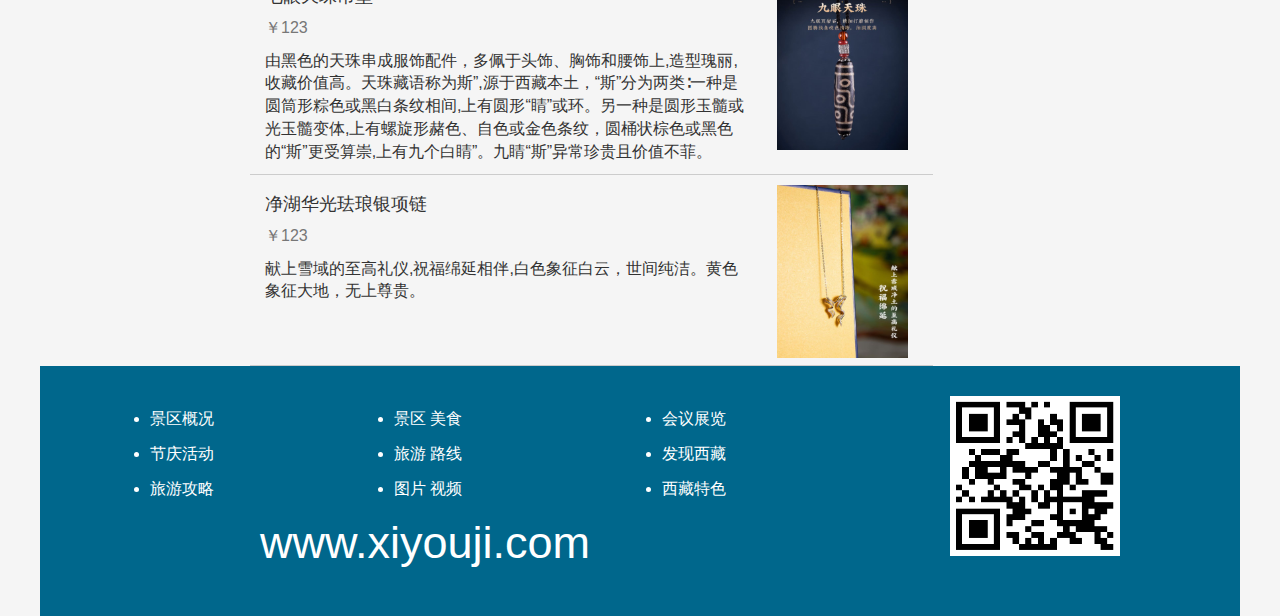
<file: html/shop.html>
<!DOCTYPE html>
<html lang="en">

<head>
    <meta charset="UTF-8">
    <meta http-equiv="X-UA-Compatible" content="IE=edge">
    <meta name="viewport" content="width=device-width, initial-scale=1.0">
    <title>文创商店</title>
    <!-- <link rel="stylesheet" href="../css/base.css"> -->
    <!-- <link rel="stylesheet" href="../css/nav.css"> -->
    <link rel="stylesheet" href="../css/shop.css">
    <link rel="stylesheet" href="../bootstrap/css/bootstrap.min.css">
</head>

<body>
    <header>
        <!-- nav-start -->
        <div class="nav">
            <div class="wrapper">
                <div class="title">西游记</div>
                <div class="navbar">
                    <ul class="sort">
                        <li><a href="../html/login.html">登  录</a> </li>
                        <li><a href="../html/contact.html">联系我们</a> </li>
                        <li><a href="../html/hotel.html">酒店民宿</a> </li>
                        <li><a href="../html/shop.html">文创商店</a> </li>
                        <li><a href="../html/culture.html">节日风俗</a> </li>
                        <li><a href="../html/cuisine.html">特色美食</a> </li>
                        <li><a href="../html/viewshow.html">走进西藏</a> </li>
                        <li><a href="../html/index.html">网站首页</a> </li>
                    </ul>
                </div>
            </div>
        </div>
        <!-- nav end -->
    </header>
    <div class="wrapper">
        <div class="middle">
            <!-- app start -->
            <div class="app">
                <ul>
                    <li>上西藏文创，感受西藏文化</li>
                    <li>立即打开</li>
                </ul>
            </div>
            <!-- app end -->
            <!-- 搜索 start-->
            <div class="search-wrap">
                <div class="search">
                    <div class="hehua"></div><input type="text">
                </div>
                <div class="search-login">搜索</div>
            </div>
            <!-- 搜索 end  -->
            <!-- 主题内容部分 start -->
            <div class="main-content">
                <!-- 滑动图 -->
                <div class="slider">
                    <img src="../images/shop2.png">
                </div>
                <!-- classfy start  -->
                <div class="classfy">
                    <a href="#">
                        <img src="../images/shop6.png" alt="">
                        <span>文玩手串</span>
                    </a>
                    <a href="#">
                        <img src="../images/shop8.png" alt="">
                        <span>布宫藏香</span>
                    </a>
                    <a href="#">
                        <img src="../images/shop7.png" alt="">
                        <span>文具童趣</span>
                    </a>
                    <a href="#">
                        <img src="../images/shop9.png" alt="">
                        <span>汽车饰品</span>
                    </a>
                    <a href="#">
                        <img src="../images/shop10.png" alt="">
                        <span>布宫典藏</span>
                    </a>
                    <a href="#">
                        <img src="../images/shop11.png" alt="">
                        <span>祈愿祝福</span>
                    </a>
                    <a href="#">
                        <img src="../images/shop15.png" alt="">
                        <span>珠宝玉器</span>
                    </a>
                    <a href="#">
                        <img src="../images/shop12.png" alt="">
                        <span>金银饰品</span>
                    </a>
                    <a href="#">
                        <img src="../images/shop13.png" alt="">
                        <span>手链/手镯</span>
                    </a>
                    <a href="#">
                        <img src="../images/shop14.png" alt="">
                        <span>时尚礼品</span>
                    </a>
                </div>
                <!-- classfy end  -->
            </div>
            <!-- 主题内容部分 end  -->
        </div>
        <hr>
        <!-- down start -->
        <div class="container down">
            <!-- row start -->
            <div class="row">
                <!-- col-md-2 left strat -->
                <div class="col-md-2 left">
                    <div class="logo">
                        <a href="#">
                            <img src="../images/shop18.jpg" class="hidden-xs">
                            <span class="visible-xs">来自布达拉宫的祝福</span>
                        </a>
                    </div>
                    <div class="brand">
                        <ul>
                            <li><a href="#" class="glyphicon glyphicon-camera">圆梦香巴拉</a></li>
                            <li><a href="#" class="glyphicon glyphicon-picture">传世臻礼</a></li>
                            <li><a href="#" class="glyphicon glyphicon-phone">产品分类</a></li>
                            <li><a href="#" class="glyphicon glyphicon-gift">热销集锦</a></li>
                            <li><a href="#" class="glyphicon glyphicon-glass">送礼佳品</a></li>
                        </ul>
                    </div>
                </div>
                <!-- col-md-2 left end -->
                <!-- col-md-7 center start -->
                <div class="col-md-7 center">
                    <div class="main clearfix">
                        <ul>
                            <li class="p1">
                                <a href="#">
                                    <img src="../images/shop1.jpg">
                                    <p>八瓣莲花大威德金刚坛城</p>
                                </a>
                            </li>
                            <li class="p2">
                                <a href="#">
                                    <img src="../images/shop3.jpg">
                                    <p>手绘唐卡吊坠</p>
                                </a>
                            </li>
                            <li class="p2">
                                <a href="#">
                                    <img src="../images/shop4.jpg">
                                    <p>三宝迎祥小夜灯</p>
                                </a>
                            </li>
                            <li class="p2">
                                <a href="#">
                                    <img src="../images/shop5.jpg">
                                    <p>转经筒足银饰项链</p>
                                </a>
                            </li>
                            <li class="p2">
                                <a href="#">
                                    <img src="../images/shop17.jpg">
                                    <p>蜜蜡手串琥珀念珠</p>
                                </a>
                            </li>
                        </ul>
                    </div>
                    <div class="goods">
                        <div class="row">
                            <div class="col-sm-9">
                                <h4><a href="#">香巴拉系列 妙-礼项链</a></h4>
                                <p class="text-muted hidden-xs size">￥123</p>
                                <p class="content hidden-xs">
                                    香巴拉状如八瓣莲花，散落着1145个高山湖泊,边缘是无法逾越的雪山。宫殿由金、银、松石、珍珠建成，透过水晶窗户能看清日月星辰，人人友善，永远明朗、美丽和宁静。</p>
                            </div>
                            <div class="col-sm-3 p3 hidden-xs">
                                <img src="../images/shop20.jpg">
                            </div>
                        </div>
                        <div class="row">
                            <div class="col-sm-9">
                                <h4><a href="#">藏香</a></h4>
                                <p class="text-muted hidden-xs size">￥123</p>
                                <p class="content hidden-xs">
                                    布达拉宫藏香历史悠久，至今雪城内博东康(藏香制作坊)仍在为布达拉宫进行制香。制香过程严格按照馆藏25味、31味藏药材古藏香配方，遵循古礼，由殿堂人员手工制作，定量出品。
                                </p>
    
                            </div>
                            <div class="col-sm-3 p3 hidden-xs">
                                <img src="../images/shop23.jpg" >
                            </div>
                        </div>
                        <div class="row">
                            <div class="col-sm-9">
                                <h4><a href="#">布宫白宫杯套装</a></h4>
                                <p class="text-muted hidden-xs size">￥123</p>
                                <p class="content hidden-xs">
                                    设计师以布达拉宫白宫雪白色的墙面肌理为设计元素，以布达拉宫建筑形象为原型，采用简洁现代的艺术设计和工艺，巧思匠造，使布宫白宫杯旅行茶具套装精美华贵、优雅大气，适用于旅行出差，还适用于居家办公。
                                </p>
                            </div>
                            <div class="col-sm-3 p3 hidden-xs">
                                <img src="../images/shop22.jpg">
                            </div>
                        </div>
                        <div class="row">
                            <div class="col-sm-9">
                                <h4><a href="#">七眼天珠吊坠</a></h4>
                                <p class="text-muted hidden-xs size">￥123</p>
                                <p class="content hidden-xs">
                                    由黑色的天珠串成服饰配件，多佩于头饰、胸饰和腰饰上,造型瑰丽,收藏价值高。天珠藏语称为斯”,源于西藏本土，“斯”分为两类∶一种是圆筒形粽色或黑白条纹相间,上有圆形“睛”或环。另一种是圆形玉髓或光玉髓变体,上有螺旋形赭色、自色或金色条纹，圆桶状棕色或黑色的“斯”更受算崇,上有九个白睛”。九睛“斯”异常珍贵且价值不菲。
                                </p>
                            </div>
                            <div class="col-sm-3 p3 hidden-xs">
                                <img src="../images/shop24.jpg">
                            </div>
                        </div>
                        <div class="row">
                            <div class="col-sm-9">
                                <h4><a href="#">净湖华光珐琅银项链</a></h4>
                                <p class="text-muted hidden-xs size">￥123</p>
                                <p class="content hidden-xs">献上雪域的至高礼仪,祝福绵延相伴,白色象征白云，世间纯洁。黄色象征大地，无上尊贵。</p>
                            </div>
                            <div class="col-sm-3 p3 hidden-xs">
                                <img src="../images/shop21.jpg">
                            </div>
                        </div>
                    </div>
                </div>
                <!-- col-md-7 center end -->
                <!-- col-md-3 right start -->
                <div class="col-md-3 right">
                    <a href="#" class="banner">
                        <img src="../images/shop19.png">
                    </a>
                    <a href="#" class="wen">
                        <span class="btn btn-primary">文创</span>
                        <h4 class="text-primary">回归自然，彰显古朴艺术</h4>
                        <p class="text-muted">这是为大家准备的暖心礼物，你不用远行，也不需要移步户外，我们把布达拉宫呈现在你面前，一画，都是自己和历史之间的互动。</p>
                    </a>
                </div>
                <!-- col-md-3 right end -->
            </div>
            <!-- row end -->
        </div>
        <!-- down end -->
        <!-- footer start-->
        <div class="footer">
            <ul class="sort1">
                <li><a href="#">景区概况</a></li><br>
                <li><a href="#">节庆活动</a></li><br>
                <li><a href="#">旅游攻略</a></li>
            </ul>
            <ul class="sort2">
                <li><a href="#">景区 美食</a></li><br>
                <li><a href="#">旅游 路线</a></li><br>
                <li><a href="#">图片 视频</a></li>
            </ul>
            <ul class="sort3">
                <li><a href="#">会议展览</a></li><br>
                <li><a href="#">发现西藏</a></li><br>
                <li><a href="#">西藏特色</a></li>
            </ul>
            <img src="../images/erweima.jpg">
            <p class="website">www.xiyouji.com</p>
        </div>
        <!-- footer end -->
    </div>


</body>

</html>
</file>
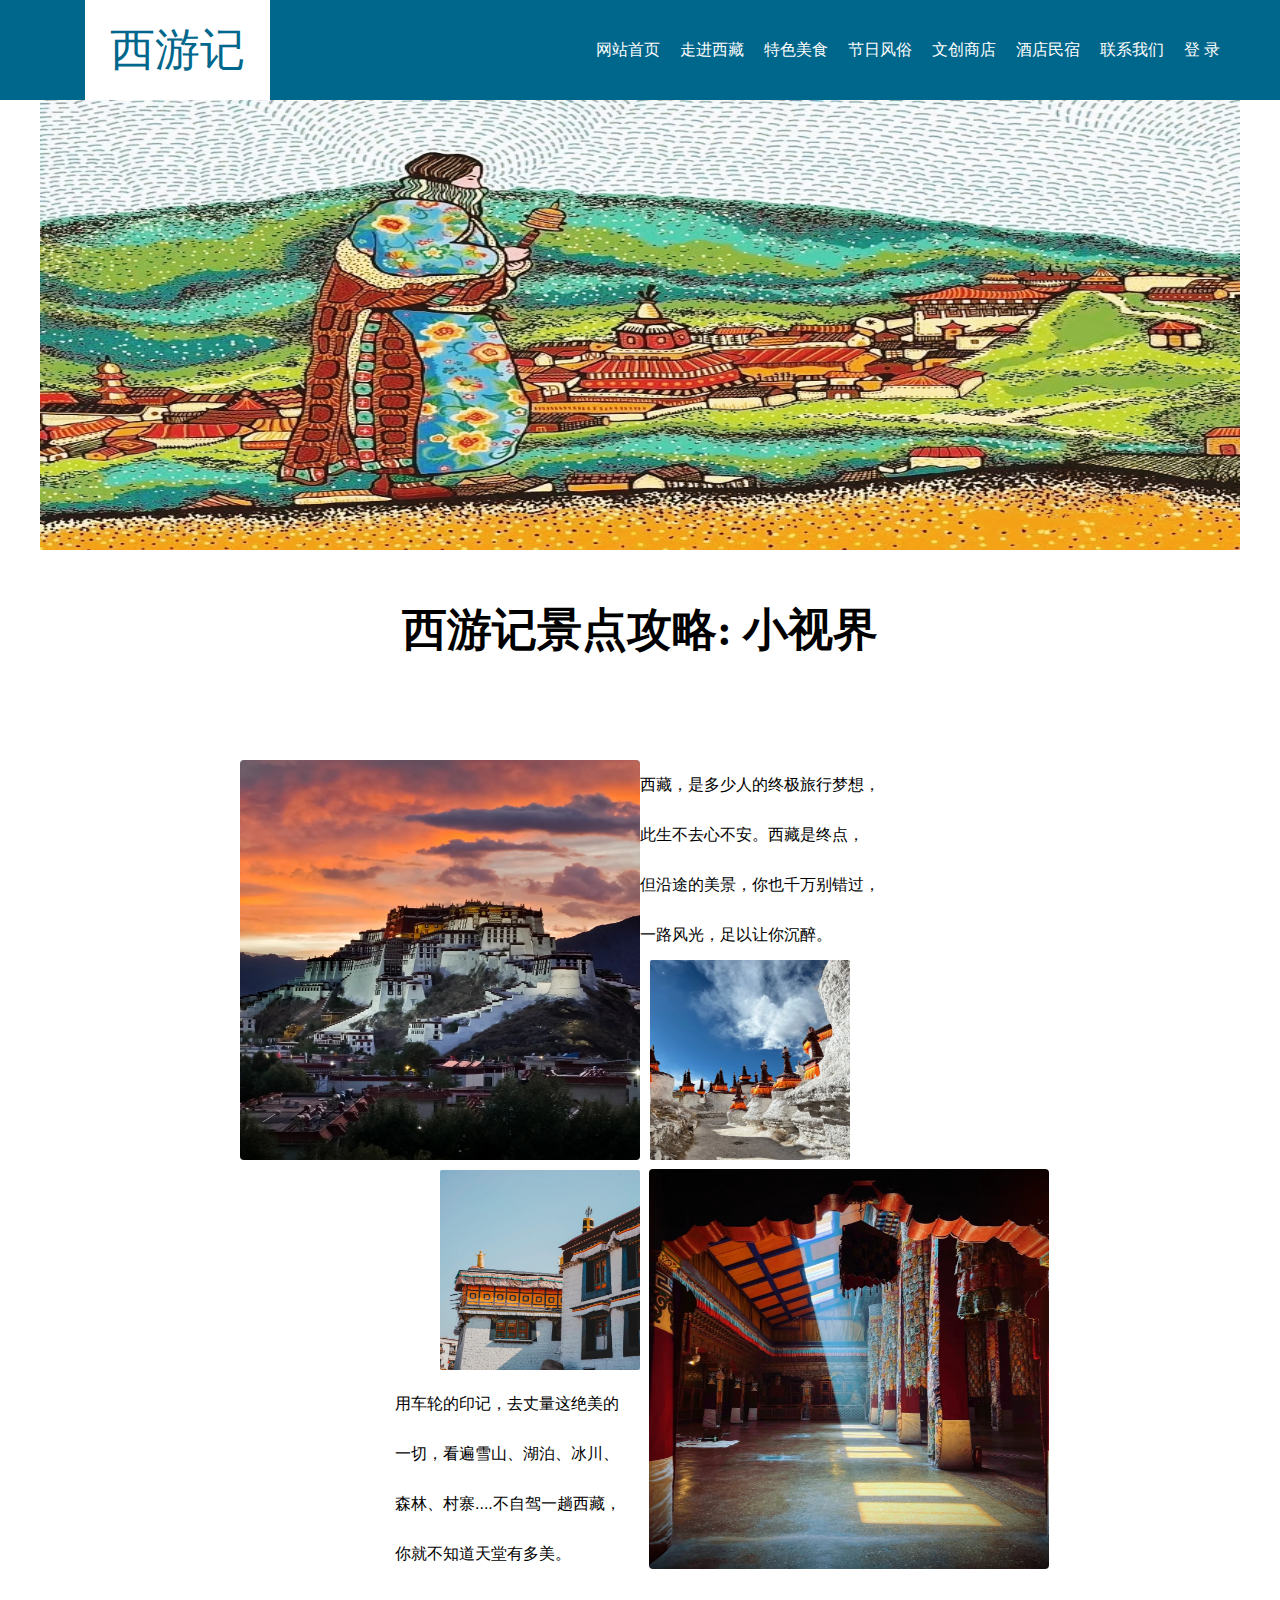
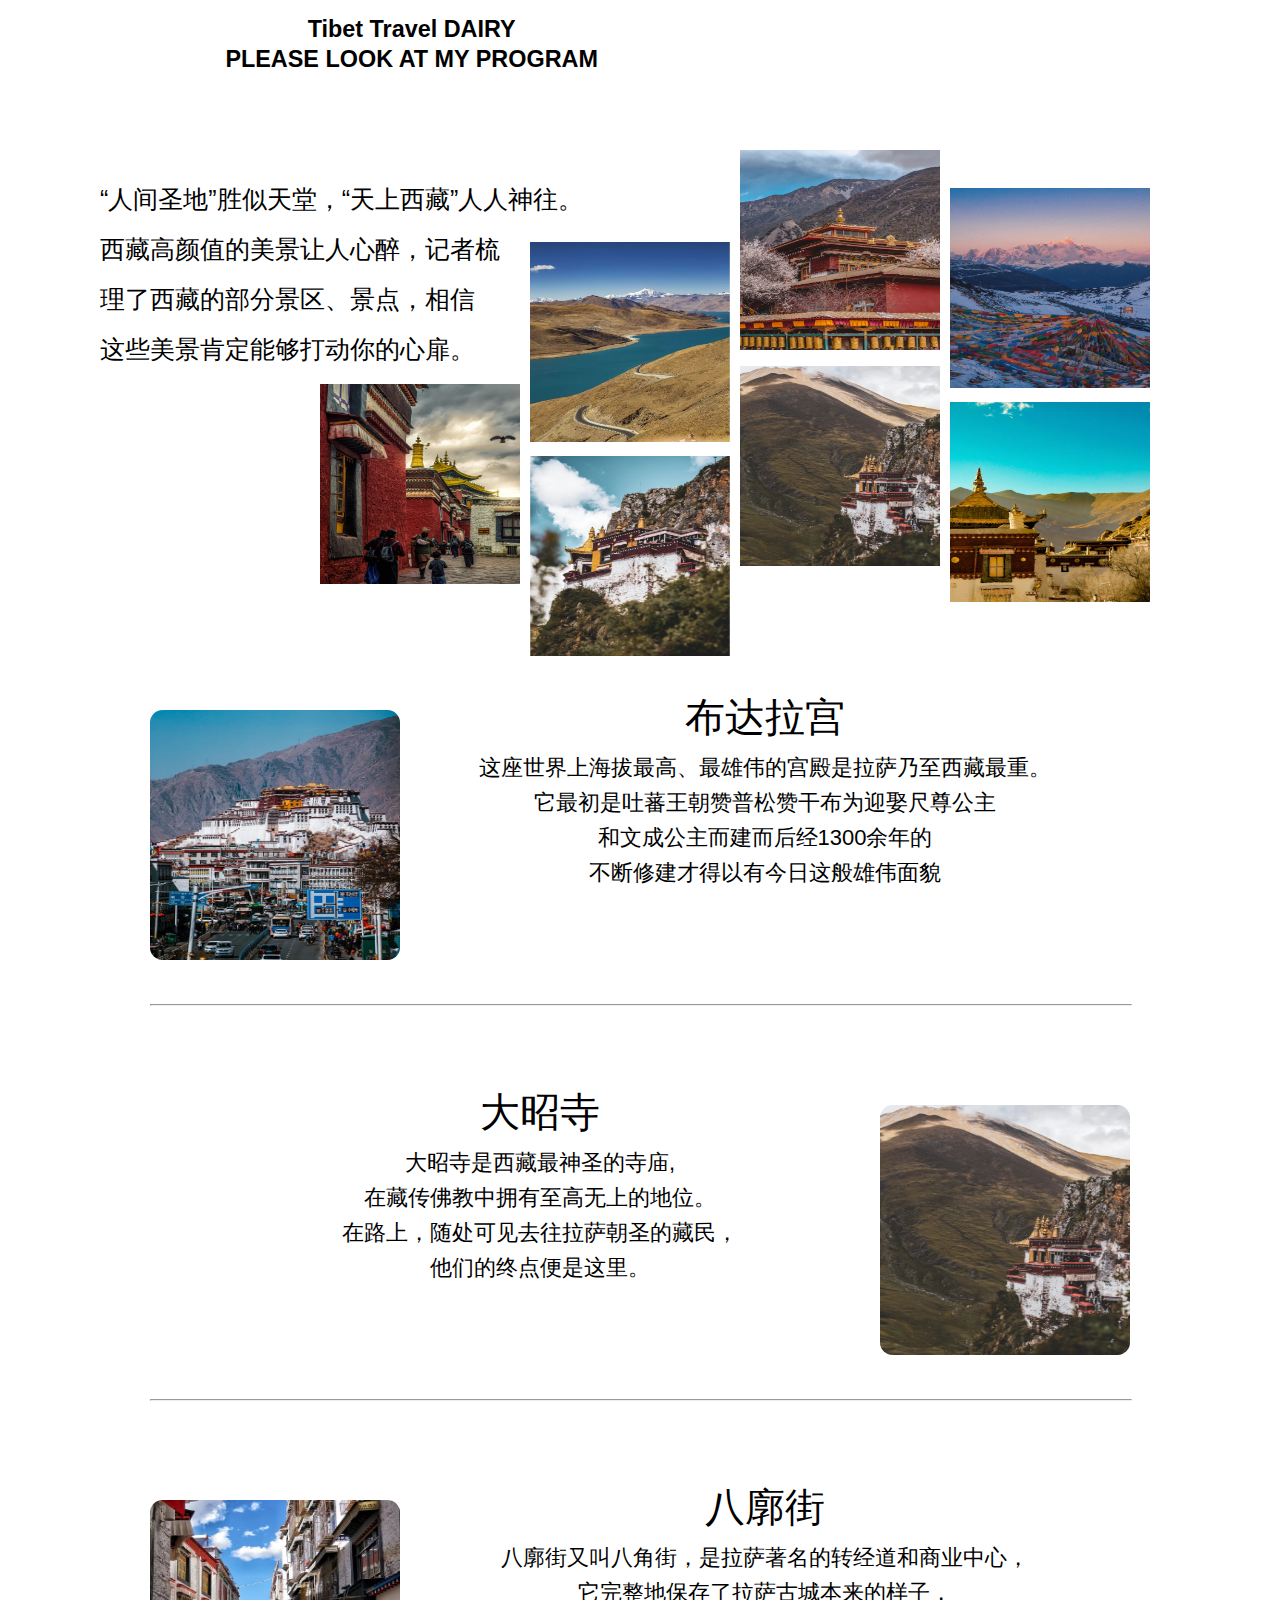
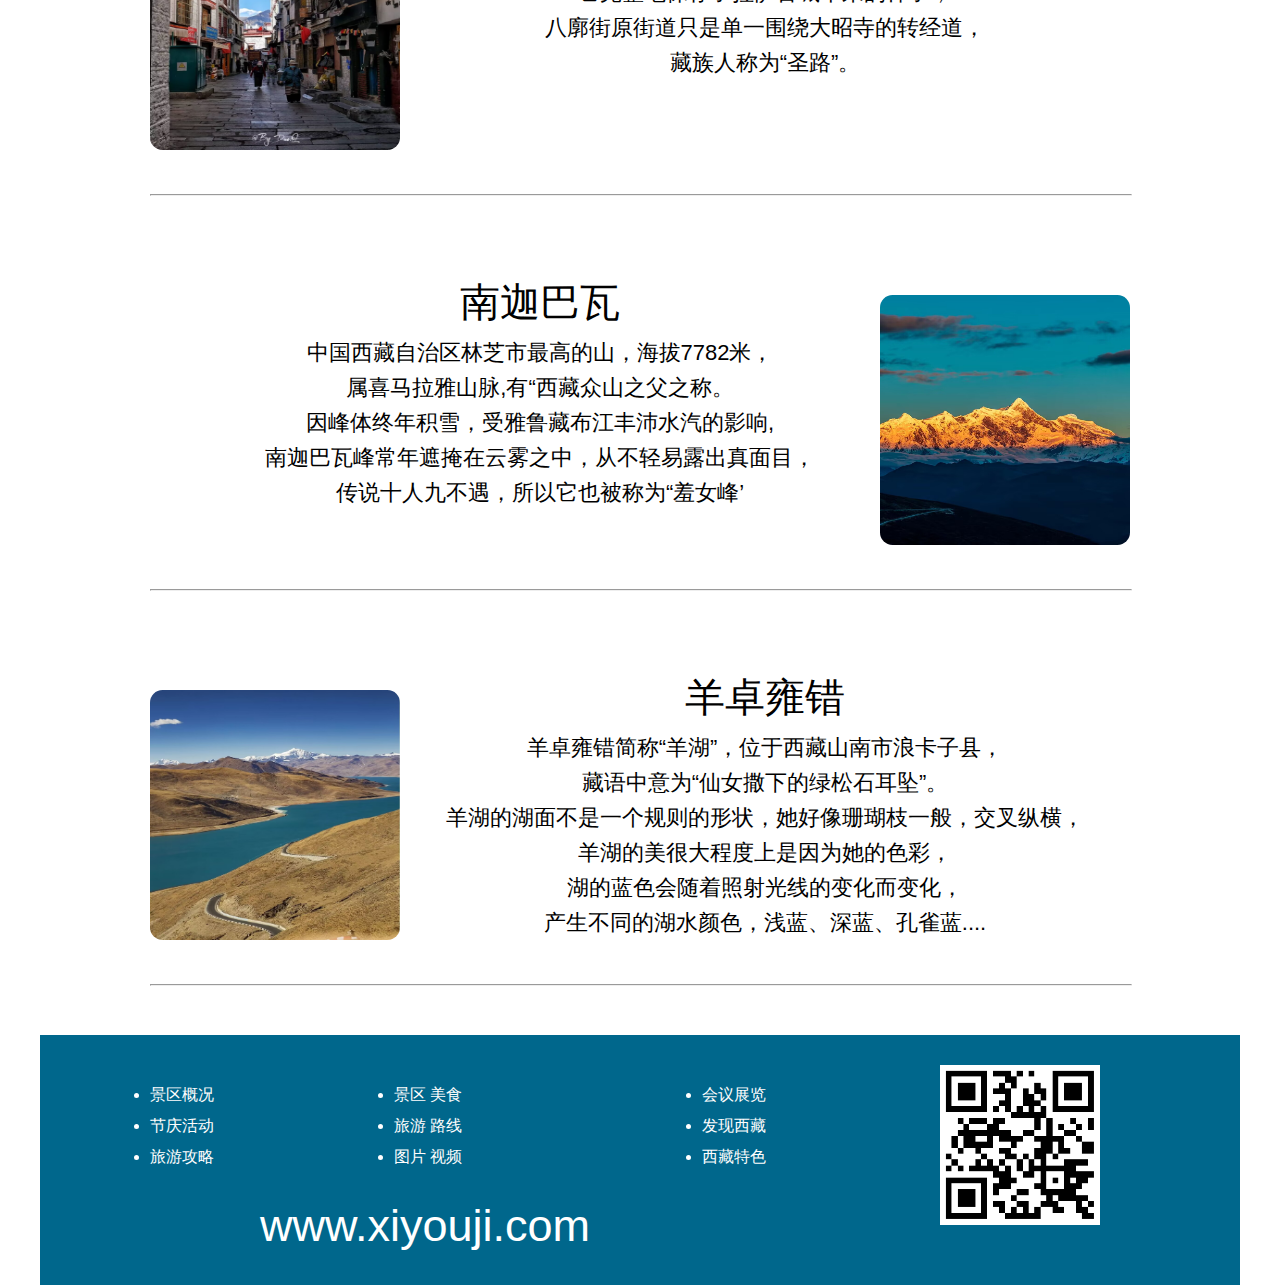
<file: html/viewshow.html>
<!DOCTYPE html>
<html lang="en">

<head>
    <meta charset="UTF-8">
    <meta http-equiv="X-UA-Compatible" content="IE=edge">
    <meta name="viewport" content="width=device-width, initial-scale=1.0">
    <title>风景介绍</title>
    <link rel="stylesheet" href="../css/base.css">
    <link rel="stylesheet" href="../css/nav.css">
    <link rel="stylesheet" href="../css/viewshow.css">
</head>

<body>
    <header>
        <!-- nav-start -->
        <div class="nav">
            <div class="wrapper">
                <div class="title">西游记</div>
                <div class="navbar">
                    <ul class="sort">
                        <li><a href="../html/login.html">登  录</a> </li>
                        <li><a href="../html/contact.html">联系我们</a> </li>
                        <li><a href="../html/hotel.html">酒店民宿</a> </li>
                        <li><a href="../html/shop.html">文创商店</a> </li>
                        <li><a href="../html/culture.html">节日风俗</a> </li>
                        <li><a href="../html/cuisine.html">特色美食</a> </li>
                        <li><a href="../html/viewshow.html">走进西藏</a> </li>
                        <li><a href="../html/index.html">网站首页</a> </li>
                </div>
            </div>
        </div>
        <!-- nav end -->
    </header>

    <div class="mainbody">
        <div class="banner">
            <img src="../images/banner.jpg">
        </div>
        <div>
            <h1>西游记景点攻略: 小视界</h1>
        </div>
        <div class="thidiv">
            <div class="thidiv1">
                <div class="thidiv1-1">
                    <a href="#">
                        <img src="../images/scenery13.jpg" width="400px" height="400px">
                    </a>
                </div>
                <div>
                    <ol class="ol2">
                        <li>西藏，是多少人的终极旅行梦想，</li>
                        <li>此生不去心不安。西藏是终点，</li>
                        <li>但沿途的美景，你也千万别错过，</li>
                        <li>一路风光，足以让你沉醉。</li>
                    </ol>
                </div>
                <div class="thidiv1-3">
                    <a href="#">
                        <img src="../images/scenery3.jpg" width="200px" height="200px">
                    </a>
                </div>
            </div>
            <div class="thidiv1">
                <div class="thidiv2-1">
                    <a href="#">
                        <img src="../images/scenery12.jpg" width="200px" height="200px">
                    </a>
                </div>
                <div>
                    <ol class="ol1">
                        <li>用车轮的印记，去丈量这绝美的</li>
                        <li>一切，看遍雪山、湖泊、冰川、</li>
                        <li>森林、村寨....不自驾一趟西藏，</li>
                        <li>你就不知道天堂有多美。</li>
                    </ol>
                </div>
                <div class="thidiv2-3">
                    <a href="#">
                        <img src="../images/scenery15.jpg" width="400px" height="400px">
                    </a>
                </div>
            </div>
        </div>
        <div class="foudiv">
            <div class="foudiv1">
                <h3 class="title-h3">Tibet Travel DAIRY</h3>
                <h3 class="title-h3">PLEASE LOOK AT MY PROGRAM</h3>
                <ol class="ol2">
                    <li>“人间圣地”胜似天堂，“天上西藏”人人神往。</li>
                    <li>西藏高颜值的美景让人心醉，记者梳</li>
                    <li>理了西藏的部分景区、景点，相信</li>
                    <li>这些美景肯定能够打动你的心扉。</li>
                </ol>
            </div>
            <div>
                <a href="#"><img src="../images/scenery19.jpg" class="foudiv-img1" width="200px" height="200px"></a>
            </div>
            <div>
                <a href="#"><img src="../images/scenery20.jpg" class="foudiv-img2" width="200px" height="200px"></a>
            </div>
            <div>
                <a href="#"><img src="../images/scenery10.jpg" class="foudiv-img3" width="200px" height="200px"></a>
            </div>
            <div>
                <a href="#"><img src="../images/scenery25.jpg" class="foudiv-img4" width="200px" height="200px"></a>
            </div>
            <div>
                <a href="#"><img src="../images/scenery21.jpg" class="foudiv-img5" width="200px" height="200px"></a>
            </div>
            <div>
                <a href="#"><img src="../images/scenery23.jpg" class="foudiv-img6" width="200px" height="200px"></a>
            </div>
            <div>
                <a href="#"><img src="../images/scenery26.jpg" class="foudiv-img7" width="200px" height="200px"></a>
            </div>
        </div>
        <div class="sedbody">
            <div class="left">
                <a href="https://720.vrqjcs.com/t/3ebf485cf0e55384">
                    <img src="../images/scenery14.jpg" width="250px" height="250px">
                </a>
            </div>
            <div>
                <ol class="ol">
                    <li>布达拉宫</li>
                    <p>这座世界上海拔最高、最雄伟的宫殿是拉萨乃至西藏最重。</p>
                    <p>它最初是吐蕃王朝赞普松赞干布为迎娶尺尊公主</p>
                    <p>和文成公主而建而后经1300余年的</p>
                    <p>不断修建才得以有今日这般雄伟面貌</p>
                </ol>
            </div>
            <hr width="980px">
        </div>
        <div class="sedbody">
            <div class="right">
                <a href="https://720.vrqjcs.com/t/3ebf485cf0e55384?s=d7a5f9">
                    <img src="../images/scenery25.jpg" width="250px" height="250px">
                </a>
            </div>
            <div>
                <ol class="ol">
                    <li>大昭寺</li>
                    <p>大昭寺是西藏最神圣的寺庙,</p>
                    <p>在藏传佛教中拥有至高无上的地位。</p>
                    <p>在路上，随处可见去往拉萨朝圣的藏民，</p>
                    <p>他们的终点便是这里。</p>
                    <!-- <p>开放时间: 全年 9:00-17:00</p>
                    <p>门票价格:50元$</p> -->
                </ol>
            </div>
            <hr width="980px">
        </div>
        <div class="sedbody">
            <div class="left">
                <a href="https://720.vrqjcs.com/t/3ebf485cf0e55384?s=d7a5f9">
                    <img src="../images/scenery28.jpg" width="250px" height="250px">
                </a>
            </div>
            <div>
                <ol class="ol">
                    <li>八廓街</li>
                    <p>八廓街又叫八角街，是拉萨著名的转经道和商业中心，</p>
                    <p>它完整地保存了拉萨古城本来的样子，</p>
                    <p>八廓街原街道只是单一围绕大昭寺的转经道，</p>
                    <p>藏族人称为“圣路”。</p>
                    <!-- <p>海拔高度: 为3850米</p>
                    <p>开放时间: 全天开放。</p>
                    <p></p> -->
                </ol>
            </div>
            <hr width="980px">
        </div>
        <div class="sedbody">
            <div class="right">
                <a href="https://720.vrqjcs.com/t/5d1ff52024d7a2be">
                    <img src="../images/scenery27.jpg" width="250px" height="250px">
                </a>
            </div>
            <div>
                <ol class="ol">
                    <li>南迦巴瓦 </li>
                    <p>中国西藏自治区林芝市最高的山，海拔7782米，</p>
                    <p>属喜马拉雅山脉,有“西藏众山之父之称。</p>
                    <p>因峰体终年积雪，受雅鲁藏布江丰沛水汽的影响,</p>
                    <p>南迦巴瓦峰常年遮掩在云雾之中，从不轻易露出真面目，</p>
                    <p>传说十人九不遇，所以它也被称为“羞女峰’</p>
                </ol>
            </div>
            <hr width="980px">
        </div>

        <div class="sedbody">
            <div class="left">
                <a href="https://720.vrqjcs.com/t/cd55081dc05db154">
                    <img src="../images/scenery10.jpg" width="250px" height="250px">
                </a>
            </div>
            <div>
                <ol class="ol">
                    <li>羊卓雍错 </li>
                    <p>羊卓雍错简称“羊湖”，位于西藏山南市浪卡子县，</p>
                    <p>藏语中意为“仙女撒下的绿松石耳坠”。</p>
                    <p>羊湖的湖面不是一个规则的形状，她好像珊瑚枝一般，交叉纵横，</p>
                    <p>羊湖的美很大程度上是因为她的色彩，</p>
                    <p>湖的蓝色会随着照射光线的变化而变化，</p>
                    <p>产生不同的湖水颜色，浅蓝、深蓝、孔雀蓝....</p>
                </ol>
            </div>
            <hr width="980px">
        </div>
         <!-- footer start-->
    <div class="footer">
        <ul class="sort1">
            <li><a href="#">景区概况</a></li><br>
            <li><a href="#">节庆活动</a></li><br>
            <li><a href="#">旅游攻略</a></li>
        </ul>
        <ul class="sort2">
            <li><a href="#">景区 美食</a></li><br>
            <li><a href="#">旅游 路线</a></li><br>
            <li><a href="#">图片 视频</a></li>
        </ul>
        <ul class="sort3">
            <li><a href="#">会议展览</a></li><br>
            <li><a href="#">发现西藏</a></li><br>
            <li><a href="#">西藏特色</a></li>
        </ul>
        <img src="../images/erweima.jpg">
        <p class="website">www.xiyouji.com</p>
    </div>
    <!-- footer end -->
    </div>
   

</body>


</html>
</file>
<file: css/base.css>
/* 把所有标签的内外边距清零 */
*{
    margin: 0;
    padding: 0;
}
body{
    font-family: "楷体";
}
/* 去掉li的小圆点 */
li{
    list-style: none;
}
a{
    color: #fefdfd ;
    text-decoration: none;
}
/* 版心 */
.wrapper
{
    width: 1200px;
    margin: 0 auto;
}
</file>
<file: css/nav.css>
body{
    font-family: Arial,'微软雅黑',Helvetica, sans-serif;
    background: #fff;
    color: #7f7f80;
}

.top-name{
    float: left;
}

.login{
    float: right;
}

.nav{
    height: 100px;
    background-color: #00678c;
}

.title{
    font-family: "华文行楷";
    font-size: 45px;
    color: #00678c;
    background-color: #fff;
    height: 100px;
    width: 160px;
    line-height: 100px;
    padding-left: 25px;
    margin-left: 45px;
    float: left;
}

.navbar{
    font-size: 16px;
    color: #fff;
    line-height: 100px;
}

ul li{
    margin-right: 20px;
    float:right;
}

.footer{
    height: 250px;
    background-color: #00678c;
    color: #fff;
}

.footer ul {
    float: left; 
    /* 底部列表文字左浮动 */
}

.sort1{
    margin-left: 110px;
    margin-top: 50px;
}

.sort2{
    margin-left: 160px;
    margin-top: 50px;
}

.sort3{
    margin-left: 220px;
    margin-top: 50px;
}

.footer ul li{
    margin-bottom: 10px;
    list-style: disc;
}

.website{  
    font-size: 45px;     /* 底部网址 */
    padding-top: 165px;
    padding-left: 220px;
}

.footer img{ 
    width: 160px;    /* 底部二维码图片格式 */
    height: 160px;
    float: right;
    padding-right: 140px;
    padding-top: 30px;
}
</file>
<file: css/contact.css>
.big_box {
  height: 700px;
}
.left{
  float: left;
  margin-top: 50px;
}
.list_title{
  margin-top: 50px;
  font-weight: 400;
  font-size: 27px;
  color: #92b96b;
}
.list form {
  margin-left: 130px;
  margin-top: 15px;
}
.list input {
  width: 340px;
  height: 34px;
  margin-left: 20px;
}
.list textarea {
  width: 340px;
  margin-left: 105px;
}
.bt_1,
.bt_2 {
  margin: 10px 0 0 137px;
}
.right{
  width: 500px;
  float: left;
  margin-left: 120px;
  margin-top: 120px;
}
.right img{
  width: 360px;
  height: 400px;
}
</file>
<file: css/cui.css>
body{
    width: 100%;
    margin: 0 auto;
    font-size: 14px;
    font-family: Arial, Helvetica, sans-serif;
    color: #666;
    line-height: 1.5;
    background-color: #f5f5f5!important;
}
.banner img{
    width: 100%;
    height: 410px;
}
.culture
{
    height: 650px;
}
.cul-title
{
    clear: both;
    width: 260px;
    height: 55px;
    margin: 100px auto 35px auto;
    border: 1px solid #f398afdc;
    text-align: center;
}
.cul-title p
{
    color: #f398afdc;
    text-transform: uppercase;
    font-family: 'Times New Roman';
    font-size: 28px;
    font-weight: bold;
    background-color: #fff;
    margin: -20px auto -2px auto;
    width: 170px;
}
.cul-title span
{
    display: block;
    font-family: '幼圆';
    font-size: 25px;
    font-weight: bold;
} 
.int-text
{
    width: 550px;
    margin-left: 12px;
}
.int-text h2
{
    font-family: '幼圆';
    color: #000;
}
.int-text p
{
    font-size: 18px;
    color: #204346;
}
.int-left
{
    width: 195px;
    margin-left: 5px;
}
.int-left img
{
    width: 185px;
    margin: 5px;
}
.int-left img:hover
{
    width: 200px;
    height: 155px;
    box-shadow: 3px 3px 14px 8px #746c62;
}
.int-middle
{
    width: 190px;
    margin-top: 15px;
    margin-left: 10px;
}
.int-middle img
{
    width: 180px;
    height: 180px;
    margin: 5px;
}
.int-middle img:hover
{
    width: 195px;
    height: 195px;
    box-shadow: 3px 3px 14px 8px #746c62;
}
.int-right{
    width: 190px;
    margin-top: 80px;
    margin-left: 20px;
}
.int-right img
{
    width: 180px;
    margin: 5px;
}
.int-right img:hover
{
    width: 200px;
    height: 280px;
    box-shadow: 3px 3px 14px 8px #746c62;
}
.int-text,.int-left,.int-middle,.int-right
{
    float: left;
}
.tasty h1{
    font-family: '华文彩云';
    font-size: 45px;
    text-align: center;
    margin-top: 40px;
    margin-bottom: 40px;
}
.tasty img
{
    width: 210px;
    height: 200px;
    padding: 12px 10px;
    position: absolute;
    top: 0;
    left: 0;
    transform: translateZ(100px);
}
.tasty1,.tasty2,.tasty3,.tasty4,.tasty5,.tasty6,.tasty7,.tasty8
{
    width: 230px;
    height: 230px;
    border: hsla(0, 6%, 73%, 0.856) solid;
    float: left;
    margin-left: 40px; 
    position: relative;
    transition: all 1s ease 0s;
    transform-style: preserve-3d;
}
.tasty p
{
    width: 230px;
    height: 230px;
    color: #000;
    transform: rotateX(90deg) translateZ(100px);
}
.tasty1:hover,.tasty2:hover,.tasty3:hover,.tasty4:hover,.tasty5:hover,.tasty6:hover,.tasty7:hover,.tasty8:hover
{
    transform: rotateX(-90deg);
}
.tasty1:visited,.tasty2:visited,.tasty3:visited,.tasty4:visited,.tasty5:visited,.tasty6:visited,.tasty7:visited,.tasty8:visited
{
    transform: rotateX(-90deg);
    transition: all 1s ease 0s;
    transform-style: preserve-3d;
}
.tasty1,.tasty2,.tasty3,.tasty4
{
    margin-top: 20px;
}
.tasty5,.tasty6,.tasty7,.tasty8
{
    margin-top: 50px;
}
.tasty
{
    height: 650px;
    margin-left: 50px;
}
h1
{
    font-family: '华文彩云';
    color: #446f93;
    font-size: 45px;
    text-align: center;
    margin-top: 40px;
    margin-bottom: 40px;
}
.content
{
    height: 500px;
}
.con-left
{
    width: 350px;
    margin-left: 25px;
}
.custom1 img
{
    width: 350px;
    height: 220px;
    margin-top: 55px;
}
.custom1 img:hover
{
    width: 336px;
    height: 205px;
}
.custom2 img,.custom3 img
{
    width: 160px;
    height: 105px;
    margin-top: 18px;
    float: left;
}
.custom2 img:hover,.custom3 img:hover
{
    width: 170px;
    height: 115px;
}
.custom2 img
{
    margin-left: 5px;
}
.custom3 img
{
    margin-left: 15px;
}
.con-middle
{
    font-size: 16px;
    color: #000;
    line-height: 24px;
    width: 400px;
    margin-left: 30px;
}
.con-middle img
{
    width: 370px;
    height: 200px;
    margin-left: 10px;
}
.con-middle img:hover
{
    width: 375px;
    height: 205px;
}
.con-middle p:hover
{
    font-size: 17px;
    color: #fa5a29;
}
.con-right
{
    width: 350px;
    margin-left: 20px;
}
.custom4 img,.custom5 img
{
    width: 160px;
    height: 105px;
    margin-top: 55px;
    float: left;
}
.custom4 img:hover,.custom5 img:hover
{
    width: 170px;
    height: 115px;
}
.custom4 img
{
    margin-left: 5px;
}
.custom5 img
{
    margin-left: 15px;
}
.custom6 img
{
    width: 350px;
    height: 220px;
    margin-top: 18px;
}
.custom6 img:hover
{
    width: 356px;
    height: 225px;
}
.con-left,.con-middle,.con-right
{
    float: left;
}
</file>
<file: css/culture.css>
.banner
{
    width: 1200px;
    height: 500px;
}
.banner img
{
    width: 100%;
    height: 450px;
}
.tangka,.manidui
{
    width: 360px;
    height: 680px;
    margin-top: 100px;
    float: left;
    margin-left: 20px;
}
.tangka img,.manidui img
{
    width: 260px;
    height: 250px;
    padding-left: 50px;
    padding-top: 50px;
}
.tangka p,.manidui p
{
    text-indent: 2em;
    letter-spacing: 1px;
    padding: 10px 70px;
}
.jingfan
{
    width: 360px;
    height: 680px;
    margin-top: 100px;
    float: left;
    margin-left: 20px;
}
.jingfan p
{
    text-indent: 2em;
    letter-spacing: 1px;
    padding: 30px 70px;
}
.jingfan img
{
    width: 260px;
    height: 250px;
    padding-left: 50px;
    padding-bottom: 50px;
}
.jingfan,.tangka,.manidui
{
    border: 5px rgb(247, 197, 197) dotted;
    color:black;
    margin-top: 30px;
}
.introduce
{
    width: 1200px;
    height: 800px;
    margin-top: 70px;
}
.asd
{
    width: 1200px;
    height: 500px;
    border-top: 4px dotted rgb(238, 163, 163);
}


h2
{
  text-align:center ;
  font-size: 40px;
  font-family: "华文行楷";
  padding-top: 20px;

}
.festival1,.festival2,.festival3
{
    width: 400px;
    height: 400px;
    margin-top: 40px;
    float: left;

}
.festival1 img,.festival2 img,.festival3 img
{
    width: 350px;
    height: 300px;
    padding-left: 25px;
}
.festival1 p,.festival2 p,.festival3 p
{
    padding-left: 25px;
    padding-right: 25px;
    padding-top: 30px;
}

.advice
{
    width: 900px;
    height: 350px;
    color: rgb(175, 169, 169);
    background-color: #fcece5;
    margin-left: 150px;
    margin-top: 50px;
    border-radius: 10%;
    margin-bottom: 50px;
}

.advice ul li
{
    float: left;
    padding-left: 150px;
    padding-right: 150px;
}
</file>
<file: css/hotel.css>
@charset "utf-8";
	
.top{
    height: 454px;width: 100%;
    text-align: center;
}
.top img{
    height:454px;
    width: 1200px;
    margin: 0 auto;
}
.banner-in img{
    height: 150px;
    width: 190px;
    float: right;
}
.banner{
    width: 100%;
    text-align: center;
}
.banner-in{
    width: 1200px;
    margin: 0 auto;
    border-bottom:black solid 1px;
    text-align: left;height: 460px;
    margin-top: 40px;
}
.banner-in h3{
    height: 50px;
    width: 400px;
    line-height: 45px;
    font-size:28px;
}
.banner-in h3 span{
    padding-top: 190px;
    display: block;
}
.pic-one{
    position:relative;
    right: 620px;
    top: 105px;
}
.pic-two{
    position: relative;
    right:225px;
    top: 25px;
}
.pic-three{
    position: relative;
    right: 35px;
    top:195px;
}
.pic-four{
    position: relative;
    right: -360px;
    top: -10px;
}
.pic-five{
    position: relative;
    left: 550px;
    top: 160px;
}
.pic-six{
    position: relative;
    left: 945px;
    top: 60px;
}
.pic-seven{
    position: relative;
    top: 80px;
    right:5px;
}
.reco-into{
    height: 450px;
    margin-bottom: 30px;
}
.reco-left img{
    height: 350px;
    width: 400px;
    margin-top: 75px;
    float: left;
    border-radius: 3%;
    margin-top: 60px;
}
.reco-right{
    height: 450px;
    width: 300px;
    float: right;
    margin-top: 30px;
}
.reco-right p{
    text-align: left;
    line-height: 35px;
    font-family: "行书";
}
.reco-right p span{
    color: #ef4d50;
}
.reco{
    width: 100%;
    text-align: center;
}
.reco-in{
    width: 800px;
    margin: 0 auto;
    height: 2700px;
}
</file>
<file: css/background.css>
:root {
  font-size: 15px;
}

body {
  font-family: 'Quicksand', sans-serif;
  margin: 0;
  min-height: 100vh;
  background-color: #74b1f7;
  background-image: 
    radial-gradient(closest-side, rgb(77, 170, 228), rgba(235, 105, 78, 0)),
    radial-gradient(closest-side, rgb(155, 214, 240), rgba(243, 11, 164, 0)),
    radial-gradient(closest-side, rgb(149, 234, 246), rgba(254, 234, 131, 0)),
    radial-gradient(closest-side, rgb(136, 215, 239), rgba(170, 142, 245, 0)),
    radial-gradient(closest-side, rgb(102, 161, 244), rgba(248, 192, 147, 0));
  background-size: 
    130vmax 130vmax,
    80vmax 80vmax,
    90vmax 90vmax,
    110vmax 110vmax,
    90vmax 90vmax;
  background-position:
    -80vmax -80vmax,
    60vmax -30vmax,
    10vmax 10vmax,
    -30vmax -10vmax,
    50vmax 50vmax;
  background-repeat: no-repeat;
  animation: 10s movement linear infinite;
}

body::after {
  display: block;
  position: fixed;
  width: 100%;
  height: 100%;
  top: 0;
  left: 0;
  backdrop-filter: blur(10px);
  -webkit-backdrop-filter: blur(10px);
}
@keyframes movement {
  0%, 100% {
    background-size: 
      130vmax 130vmax,
      80vmax 80vmax,
      90vmax 90vmax,
      110vmax 110vmax,
      90vmax 90vmax;
    background-position:
      -80vmax -80vmax,
      60vmax -30vmax,
      10vmax 10vmax,
      -30vmax -10vmax,
      50vmax 50vmax;
  }
  25% {
    background-size: 
      100vmax 100vmax,
      90vmax 90vmax,
      100vmax 100vmax,
      90vmax 90vmax,
      60vmax 60vmax;
    background-position:
      -60vmax -90vmax,
      50vmax -40vmax,
      0vmax -20vmax,
      -40vmax -20vmax,
      40vmax 60vmax;
  }
  50% {
    background-size: 
      80vmax 80vmax,
      110vmax 110vmax,
      80vmax 80vmax,
      60vmax 60vmax,
      80vmax 80vmax;
    background-position:
      -50vmax -70vmax,
      40vmax -30vmax,
      10vmax 0vmax,
      20vmax 10vmax,
      30vmax 70vmax;
  }
  75% {
    background-size: 
      90vmax 90vmax,
      90vmax 90vmax,
      100vmax 100vmax,
      90vmax 90vmax,
      70vmax 70vmax;
    background-position:
      -50vmax -40vmax,
      50vmax -30vmax,
      20vmax 0vmax,
      -10vmax 10vmax,
      40vmax 60vmax;
  }
}
.login{
  z-index: 10;
    position: absolute;
    top: 50%;
    margin-top: -200px;
    left: 50%;
    margin-left: -200px;
    /* absolute居中的一种方法 */
    background-color: whitesmoke;
    width: 400px;
    height: 430px;
    border-radius: 25px;
    text-align: center;
    padding: 5px 40px;
    box-sizing: border-box;
}
.login .p1{
  font-size: 20px; 
  position: absolute; 
  left: 100px; 
  color: lightpink;
}
.login .p2{
  color: pink;
  position: relative; 
  top: 30px;
}
p{
    font-size: 42px;
    font-weight: 600;
}

input{
    background-color: whitesmoke;
    width: 100%;
    height: 48px;
    margin-bottom: 10px;
    border: none;
    border-bottom: 2px solid silver;
    outline: none;
    font-size: 22px;
}
.login .code{
  height:43px; 
  width: 200px; 
  position: relative; 
  top:-15px; 
  font-size:15px;
}
#canvas{
  width: 100px;
  height: 43px;
  border: 1px solid #ccc;
  border-radius: 5px;
}
.btn{
    background-color: pink;
    width: 38%;
    height: 48px;
    border-radius: 8px;
    margin-top: 40px;
    font-size: 28px;
    font-weight: 600;
    color: white;
  margin-top: 0px;
}
.btn:hover{
    background-color: lightyellow;
  color: black;
}
a{
  text-decoration: underline;
  color: blue;
  position: fixed;
  font-size: 10px;
  top: 72%;
  left: 55%;
}
a:hover{
  color: red;
}
</file>
<file: css/shop.css>
/* 把所有标签的内外边距清零 */
*{
    margin: 0;
    padding: 0;
}
body{
    width: 100%;
    font-family: Arial,'微软雅黑',Helvetica, sans-serif;
    background: #fff;
    color: #7f7f80;
}
/* 去掉li的小圆点 */
li{
    list-style: none;
}
a{
    color: #000;
    text-decoration: none;
}
/* 版心 */
.wrapper
{
    width: 1200px;
    margin: 0 auto;
}
/* 设置整个文创网页的body */
body{
    width: 100%;
    margin: 0 auto;
    font-size: 14px;
    font-family: Arial, Helvetica, sans-serif;
    color: #666;
    line-height: 1.5;
    background-color: #f5f5f5!important;
}
.top-menu
{
    font-size: 12px;
    color: #fff;
    width: 100%;
    height: 30px;
    line-height: 30px;
    background:#d8b571;
}
.top-name
{
    float: left;
}
.login
{
    float: right;
}
.login a{
    color: #fff;
    text-decoration: none;
}
.login a:hover{
    color: #fff;
    text-decoration: none;
}
.nav
{
    height: 100px;
    background-color: #00678c;
}
.nav a{
    color: #fff;
    text-decoration: none;
}
.nav a:hover{
    color: #fff;
    text-decoration: none;
}
.title
{
font-family: "华文行楷";
font-size: 45px;
color: #00678c;
background-color: #fff;
height: 100px;
width: 160px;
line-height: 100px;
padding-left: 10px;
margin-left: 45px;
float: left;
}
.navbar
{
    font-size: 16px;
    color: #fff;
    line-height: 100px;
}
.nav ul li
{
    margin-right: 20px;
    float:right;
}
.middle{
    width: 100%;
    margin-top: -12px;
    margin-bottom: 60px;
}
/* 设置中间部分的a标签 */
.middle a{
    color: #666;
    text-decoration: none;
}
/* 设置中间部分的ul列表 */
ul{
    margin: 0;
    padding: 0;
    list-style: none;
}
/* 设置中间部分的图片居中 */
.middle img{
    vertical-align: middle;
}
/* 中间部分的app start */
.middle .app{
    height: 45px;
}
.middle .app ul li{
    float: left;
    height: 45px;
    line-height: 45px;
    background-color: #333333;
    text-align: center;
    color: #fff;
    margin: 0;
    padding: 0;
}
.middle .app ul li:nth-child(1){
    width: 75%;
    font-size: 20px;
}
.middle .app ul li:nth-child(2){
    width: 25%;
    background-color: #f63515;
}
/* 设置中间部分的 app end  */
/* 设置中间部分的搜索 start */
.middle .search-wrap{
    position: absolute;
    overflow: hidden;
    width: 68%;
    height: 48px;
}
.middle .search-login{
    position: absolute;
    right: 0;
    top: 3px;
    width: 40px;
    height: 44px;
    font-size: 16px;
    color: #f3cccc;
    line-height: 44px;
}
.middle .search{
    position: relative;
    height: 33px;
    background-color: #fff;
    margin: 0 50px;
    border-radius: 15px;
    margin-top: 7px;
}
.middle .hehua{
    width: 22px;
    height: 20px;
    position: absolute;
    top: 8px;
    left: 20px;
    background:url(../images/shop16.png);
    background-size: 22px 20px;
}
.search input{
    width: 650px;
    height: 30px;
    position: absolute;
    left: 52px;
    top: 2px;
    border:1px solid #fff;
    outline: none;
}
.middle .hehua::after{
    content: "";
    position: absolute;
    right: -10px;
    top: 0;
    display: block;
    width: 1px;
    height: 21px;
    background-color: #ccc;

}
/* 设置中间部分的搜索 end */
/* 滑动图 */
.middle .slider img{
    width: 100%;
    height: 330px;
}
/* 设置中间部分的文字 */
.middle .content{
    margin-top: 7px;
}
.middle .content p{
    text-align: center;
    font-size: 20px;
    margin-top: 7px;
}
/* 设置中间部分的分类 */
.middle .classfy{
    width: 65%;
    height: 160px;
    padding-top: 5px;
    margin: 0 auto;
}
.middle .classfy a{
    float: left;
    width: 20%;
    text-align: center;
}
.middle .classfy a img{
    width: 70px;
    margin: 10px 0;
    border-radius: 50%;
}
.middle .classfy a span{
    display: block;
}
/* middle end  */
/* down start */
.down{
    background-color: #f5f5f5;
}
@media screen and (min-width:1280px) {
    .container{
        width:1280px
    }    
}
/* left start  */
.down .left{
    padding-left: 0!important;
}
.down .logo{
    background-color: #086b8a;
}
.down .logo img{
    display: block;
    margin: 0 auto;
    height: 120px;
    width: 100%;
}
.down .logo span{
    display: block;
    height: 50px;
    line-height: 50px;
    color: #fff;
    font-size: 20px;
    text-align: center;
}
.down .left .brand{
    height: 260px;
    margin-top: -10px;
    background-color: #f1eded;
    border-bottom: 1px solid #ccc;
}
.down .left .brand a{
    display: block;
    height: 50px;
    color: #666;
    line-height: 50px;
    margin-right: 16px;
    font-size: 16px;
}
.down .brand a:hover{
    background-color: #fff;
    text-decoration: none;
    color: #333;
}
.down .brand a::before{
    vertical-align: middle;
    padding-right: 5px;
}
/* left end */
@media screen and (max-width:991px){
    .brand li{
        float: left;
        width: 20%;
    }
    .center{
        margin-top: 10px;
    }
    .right{
        margin-top: 10px;
    }
}
/* center start */
@media screen and (max-width:767px) {
    .down.brand li a{
        font-size: 14px;
        padding-left: 0px;
        text-align: center;
    }
    .down .main ul .p1{
        width: 100%;
    }
    .down .main ul .p2{
        width: 50%;
    }
    .down .brand h4{
        font-size: 14px;
    }
}
.down .main li{
    float: left;
    padding-right: 10px;
    margin-bottom: 10px;
}
.down .p1{
    width: 46%;
    height: 266px;
    margin-right: 6px;
}
.down .p1 a,.down .p2 a{
    position: relative;
    display: block;
    width: 100%;
    height: 100%;
}
.down .p1 img{
    width: 100%;
    height: 100%;
}
.down .p1 p{
    position: absolute;
    bottom: 0;
    left: 0;
    width: 100%;
    height: 41px;
    line-height: 41px;
    padding: 0 10px;
    margin-bottom: 0; 
    background: rgba(0,0,0,0.5);
    font-size: 20px;
    color: #fff;
}
.down .p2{
    width: 25%;
    height: 128px;
    margin-right: 10px;

}
.down .p2 img{
    width: 100%;
    height: 100%;
}
.down .p2 p{
    position: absolute;
    bottom: 0;
    left: 0;
    width: 100%;
    height: 41px;
    line-height: 41px;
    padding: 0 10px;
    margin-bottom: 0;
    background: rgba(0,0,0,0.5);
    font-size: 14px;
    color: #fff;
}
.goods{
    border-top: 1px solid #ccc;
}
.goods .row{
    border-bottom: 1px solid #ccc;
    padding-top: 10px;
}
.goods h4 a{
    color:#333;
}
.goods h4 a:hover{
    text-decoration: none;
}
.goods .p3 img{
    width: 100%;
    height: 180px;
    padding: 0 10px 7px 0;
}
.goods .size{
    font-size: 16px;
}
.goods .content{
    font-size: 16px;
}
/* center end  */
/* right start */
.banner img{
    width: 100%;
    height: 130px;
}
.wen{
    display: block;
    margin-top: 20px;
    padding: 0 20px 20px;
    border: 1px solid #ccc;
}
.wen span{
    border-radius: 0;
    margin-bottom: 20px;
}
.wen p{
    font-size: 15px;
}
.right a:hover{
    text-decoration: none;
}
/* right end */
.footer
{
    height: 250px;
    background-color: #00678c;
    color: #fff;
}
.footer ul {
    float: left; 
}
.sort1{
    margin-left: 110px;
    margin-top: 50px;
}
.sort2{
    margin-left: 180px;
    margin-top: 50px;
}
.sort3{
    margin-left: 200px;
    margin-top: 50px;
}
.footer ul li
{
    margin-bottom: 10px;
    list-style: disc;
    font-size: 16px;
    line-height: 5px;
}
.footer ul li a{
    color: #fff;
    text-decoration: none;
}
.footer .website
{  
    font-size: 45px;    /*底部网址 */
    top: 185px;
   padding-left:220px ;
}
/* 底部二维码图片格式 */
.footer img{ 
    width: 170px;    
    height: 190px;
    float: right;
    margin-right: 120px;
    padding-top: 30px;
}
</file>
<file: css/viewshow.css>
h1{
    font-family: '华文彩云';
    font-size: 45px;
    text-align: center;
    margin-bottom: 100px;
}

body{
    color: black;
}
.mainbody {
    width: 1200px;
    height: 100%;
    margin: 0 auto;
}

.sedbody {
    width: 980px;
    height: 365px;
    border: none;
    text-align: center;
    margin: 0 auto;
}

.sedbody img {
    margin-top: 20px;
    text-align: center;
    border-radius: 5% 5%;
    cursor: pointer;
    margin-bottom: 40px;
}

.banner
{
    height: 500px;
    margin: 0 auto;
}

.banner img
{
    width: 1200px;
    height: 450px;
    position: absolute;
    margin: 0 auto;
}

.left {
    float: left;
}

.right {
    float: right;
}

.ol p{
    font-size: 22px;
    line-height: 25px;
    margin-top: 10px;
}

.thidiv {
    width: 1200px;
    height: auto;
    background-color: #fff;
}

.thidiv1 {
    width: 1200px;
    height: 400px;
    margin: 10px auto;
    background-color: #ffff;
}

.thidiv1 img {
    border-radius: 1% 1%;
}

.thidiv1-1 {
    float: left;
    margin-left: 200px;
}

.thidiv1 ol li {
    font-size:medium;
    height: 50px;
}

.thidiv1-3 {
    float: left;
    margin-top: 0px;
    margin-left: 10px;
}

.thidiv2-1 {
    margin-left: 400px;
}

.thidiv2-3 img{
    margin-left: 18px;
    margin-top: -205px;
    margin: left;
}
.foudiv1 .title-h3
{
    text-align: center;
    margin-left: 50px;
}

.ol1 {
    margin-left: 355px;
    float: left;
    font-size: 20px;
    margin-top: 20px;
    margin-right: 10px;
}
.ol2{
    font-size: 30px;
    line-height: 50px;
    font-size: 25px;
    margin-top: 100px;
    margin-right: 90px;
}
.ol{
    font-size: 40px;
    margin-top: 30px;
    margin-left: 50px;
}

.foudiv {
    margin-top: 20px;
    background-color: #fff;
}

.foudiv1 {
    font-size: 20px;
    float: left;
    line-height: 30px;
    margin-top: 20px;
    margin-left: 60px;
}

.foudiv-img1 {
    margin-top: 160px;
    margin-left: 67px;
}

.foudiv-img2 {
    margin-left: 910px;
    margin-top: -190px;
}

.foudiv-img3 {
    margin-left: 490px;
    margin-top: -150px;
}

.foudiv-img4 {
    margin-left: 700px;
    margin-top: -80px;
}

.foudiv-img5 {
    margin-left: 280px;
    margin-top: -200px;
}

.foudiv-img6 {
    margin-left: 910px;
    margin-top: -190px;
}

.foudiv-img7 {
    margin-left: 490px;
    margin-top: -150px;
}
</file>
